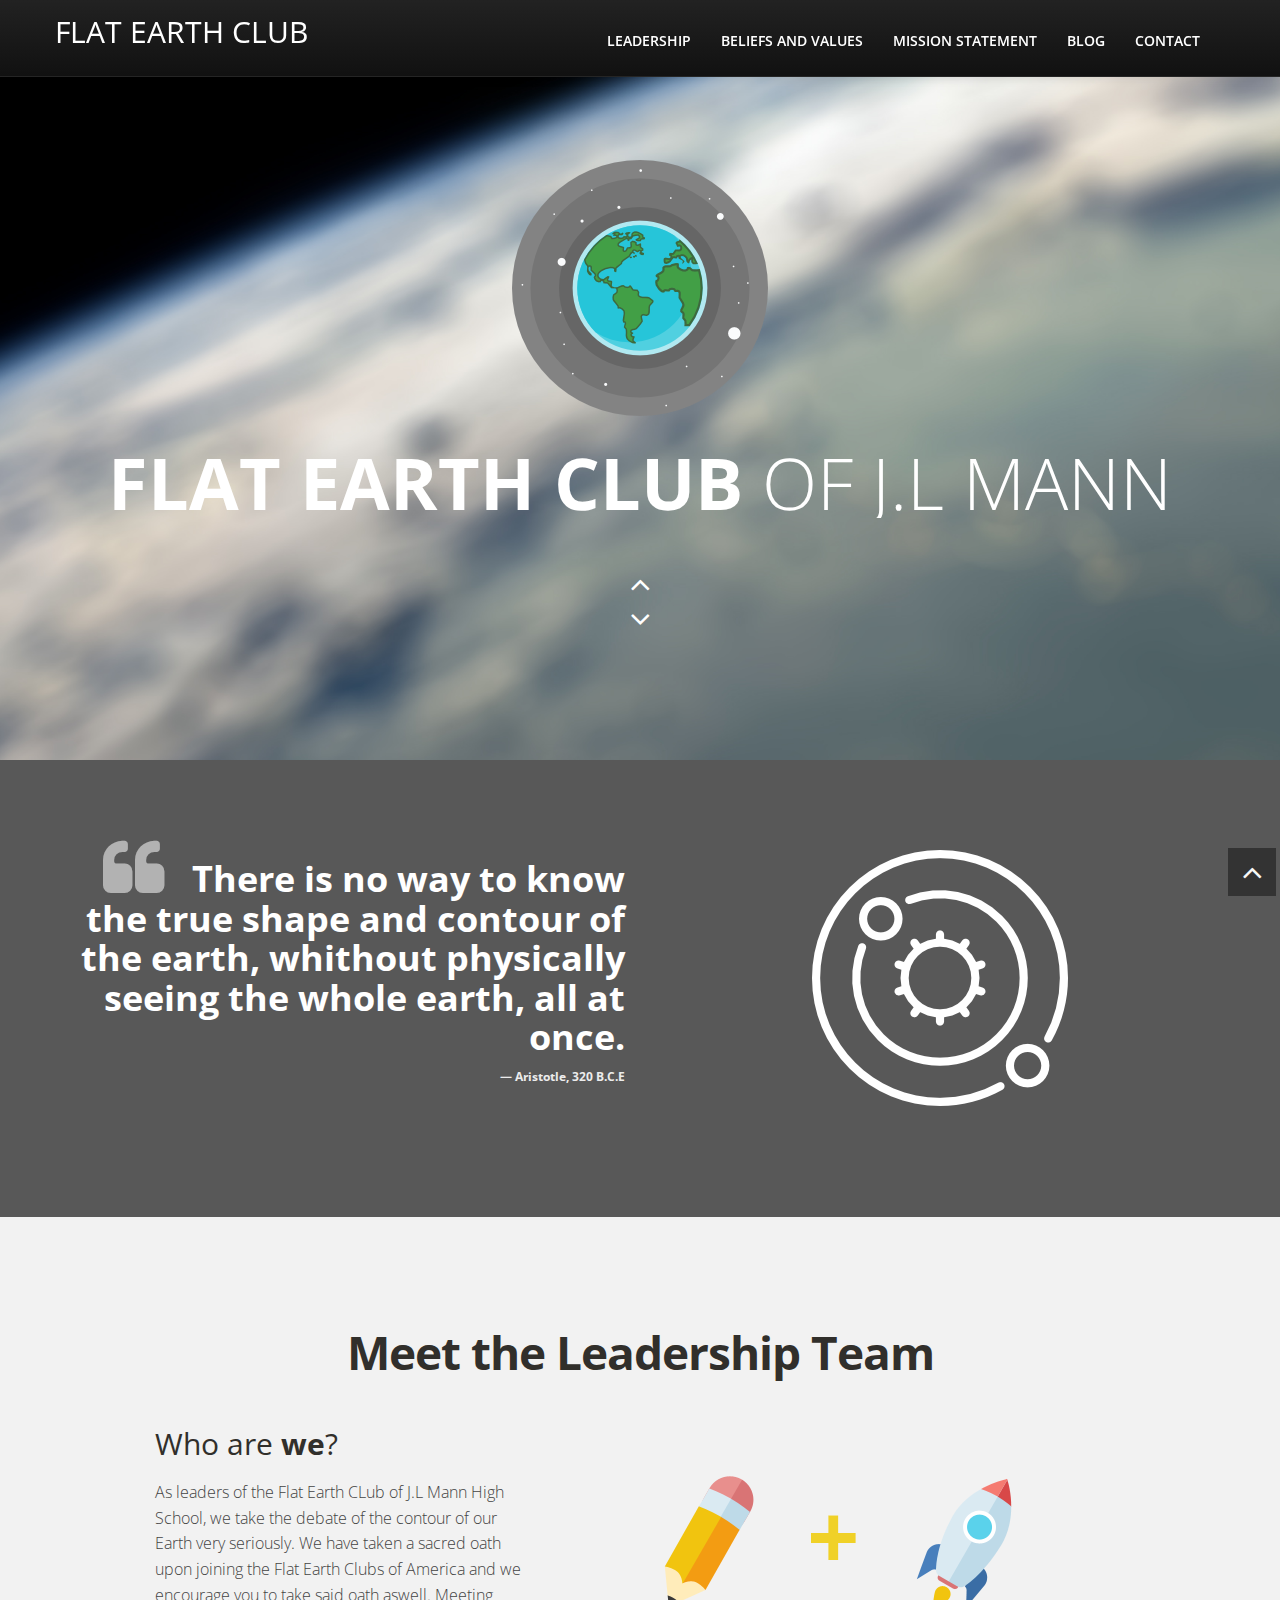
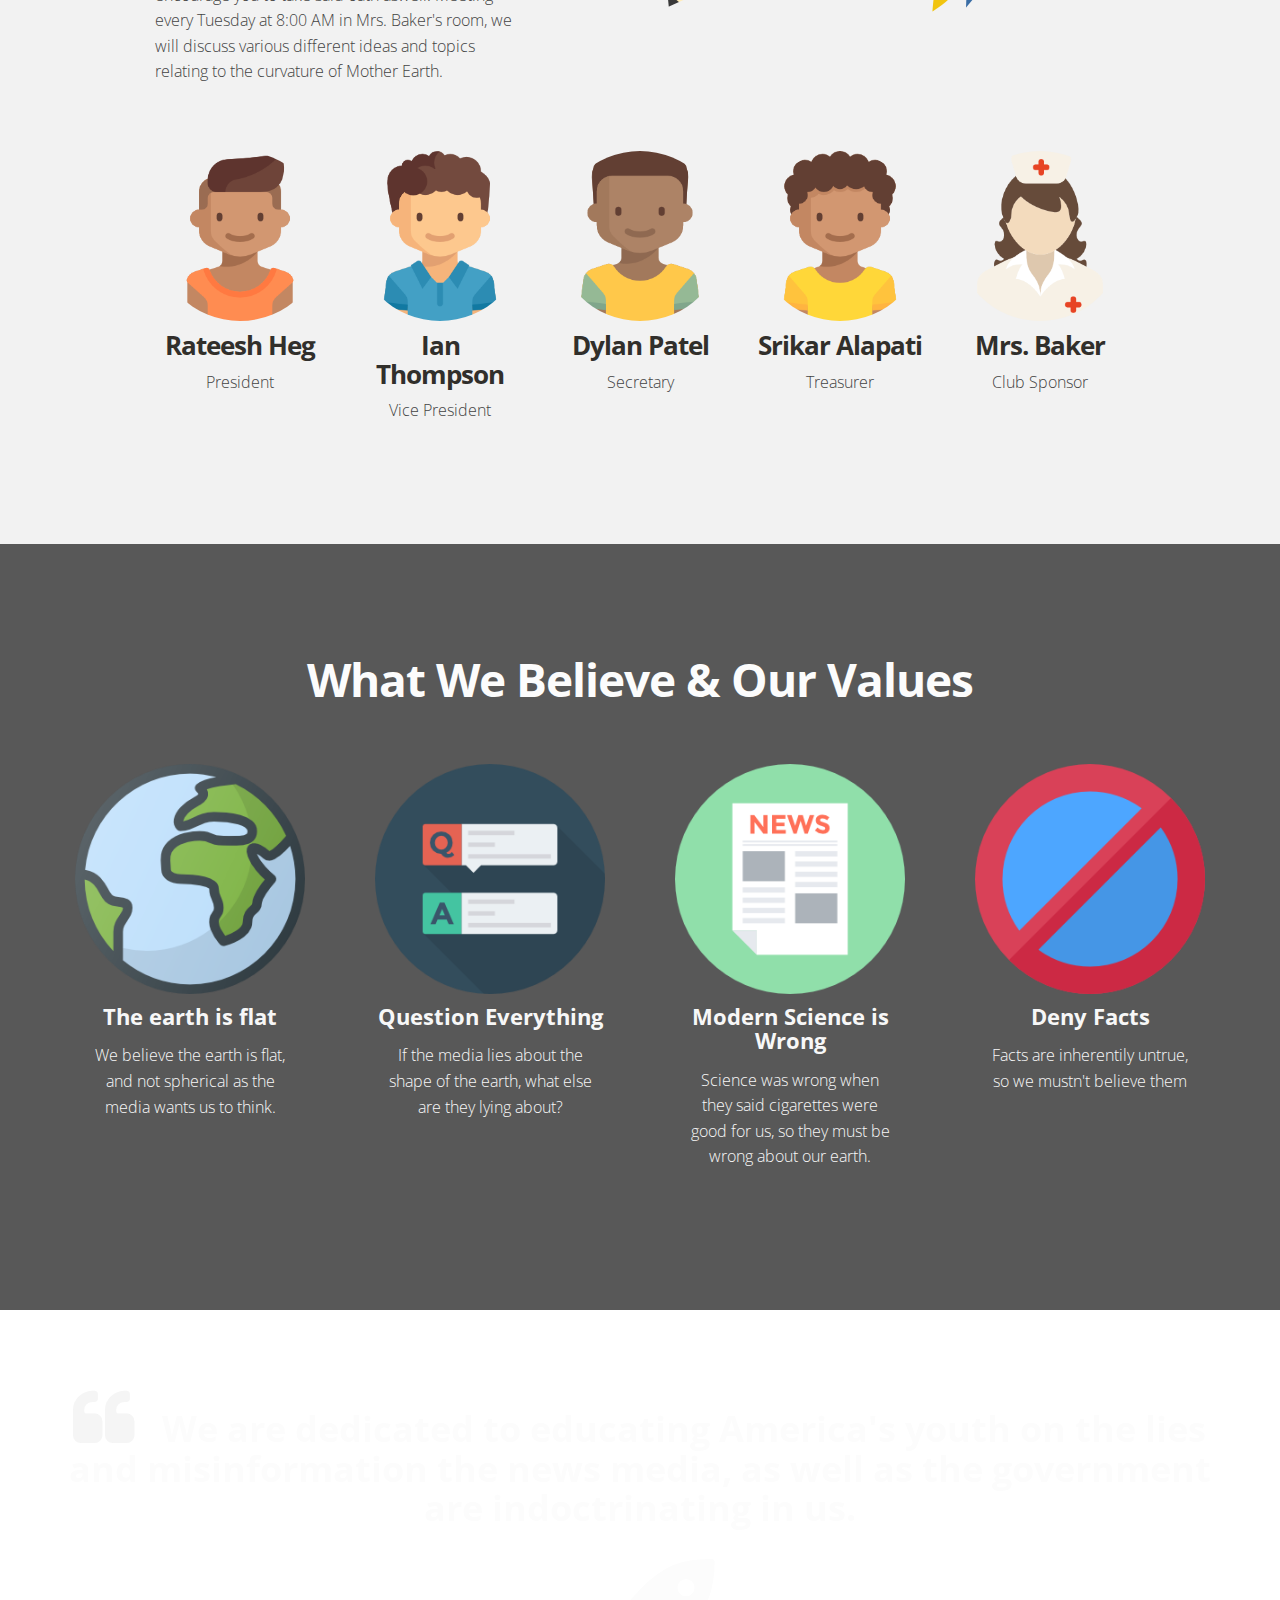
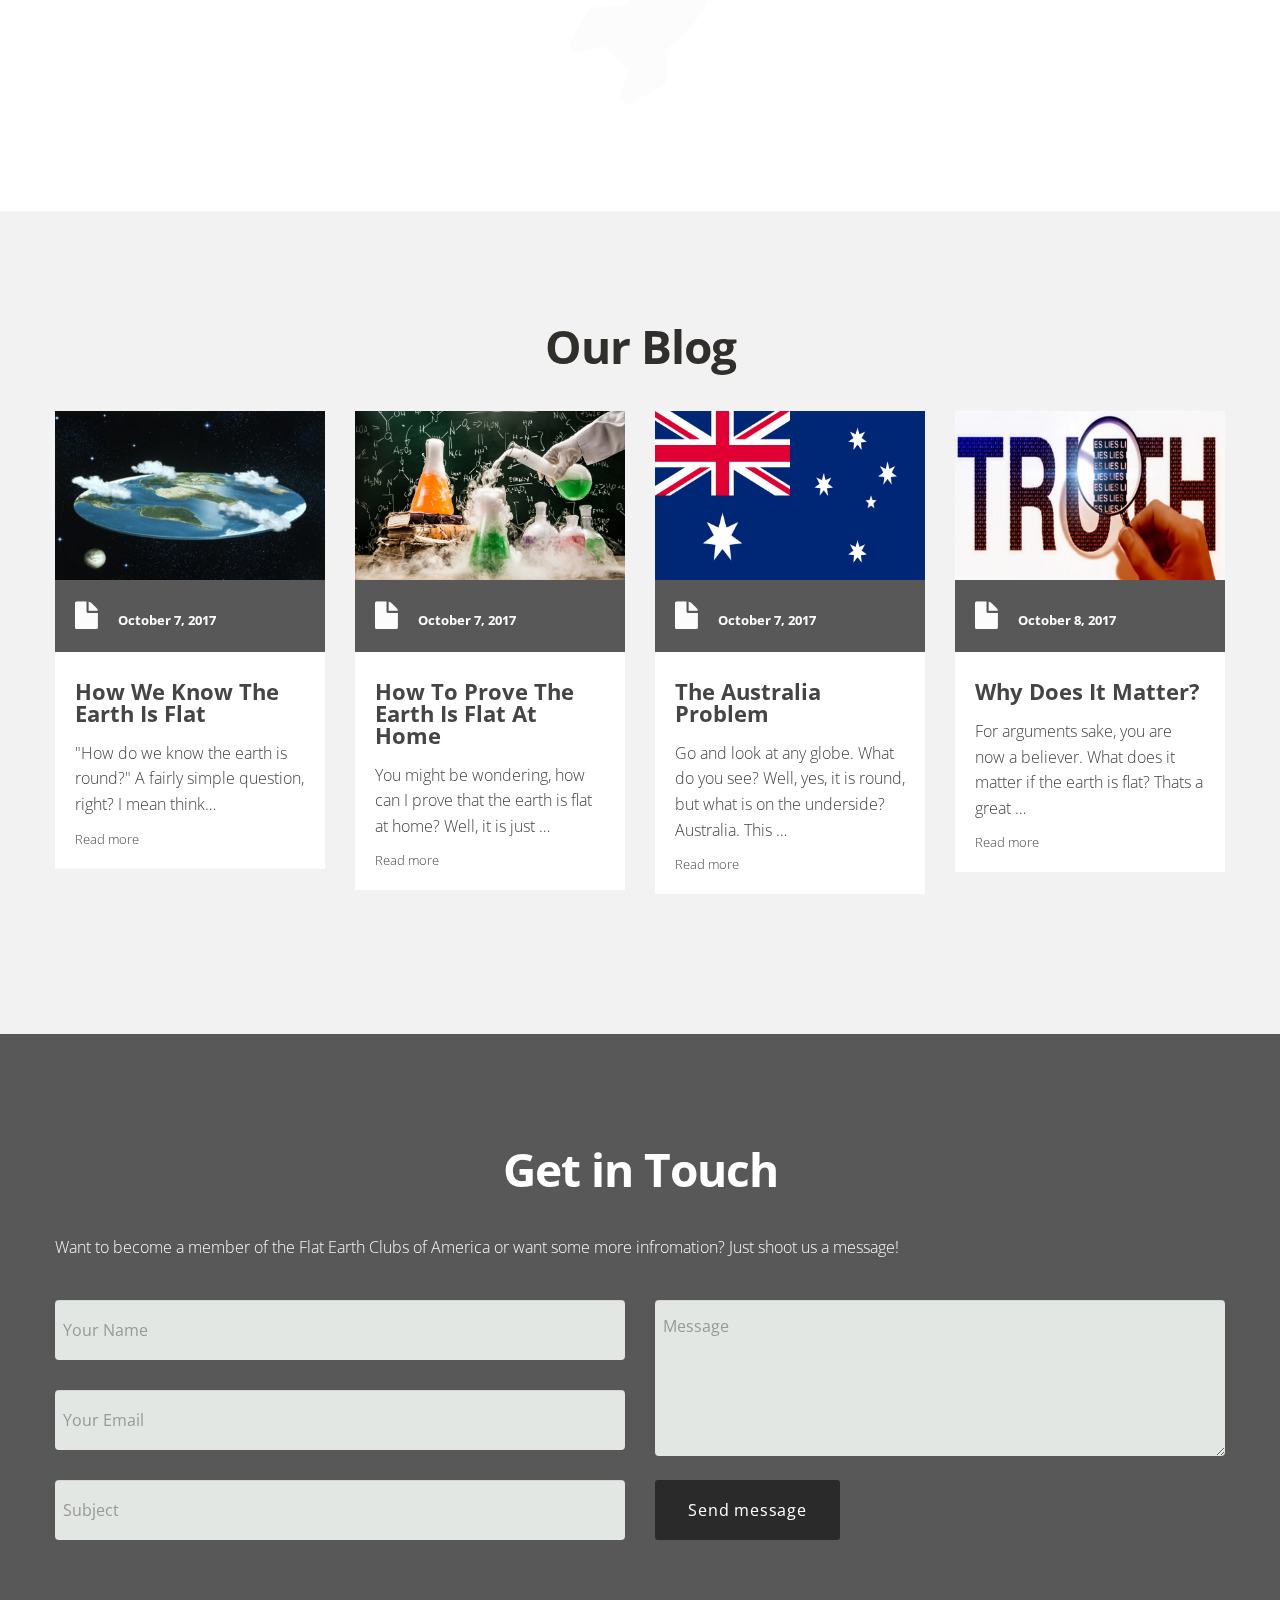
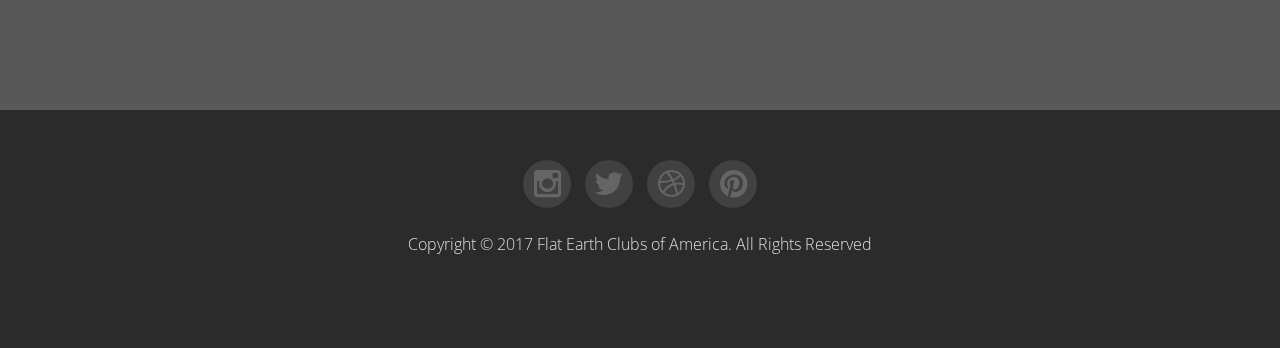
<file: index.html>
<!DOCTYPE HTML>
<html lang="en">
<head>
<meta charset="utf-8">
<title>FEC - J.L. Mann High School</title>
<meta name="viewport" content="width=device-width, initial-scale=1.0">
<meta name="description" content="">
<meta name="author" content="">
<link href="css/bootstrap-responsive.css" rel="stylesheet">
<link href="css/style.css" rel="stylesheet">
<link href="color/default.css" rel="stylesheet">
<link rel="shortcut icon" href="img/favicon.ico">
<!-- =======================================================
    Theme Name: Maxim
    Theme URL: https://bootstrapmade.com/maxim-free-onepage-bootstrap-theme/
    Author: BootstrapMade.com
    Author URL: https://bootstrapmade.com
======================================================= -->
</head>
<body>
<!-- navbar -->
<div class="navbar-wrapper">
	<div class="navbar navbar-inverse navbar-fixed-top">
		<div class="navbar-inner">
			<div class="container">
				<!-- Responsive navbar -->
				<a class="btn btn-navbar" data-toggle="collapse" data-target=".nav-collapse"><span class="icon-bar"></span><span class="icon-bar"></span><span class="icon-bar"></span>
				</a>
				<h1 class="brand"><a href="index.html">Flat Earth Club</a></h1>
				<!-- navigation -->
				<nav class="pull-right nav-collapse collapse">
				<ul id="menu-main" class="nav">
					<li><a title="team" href="#about">Leadership</a></li>
					<li><a title="services" href="#services">Beliefs and Values</a></li>
                    <li><a title="mission" href="#mission">Mission Statement</a></li>
					<li><a title="blog" href="#blog">Blog</a></li>
					<li><a title="contact" href="#contact">Contact</a></li>
                    </ul>
				</nav>
			</div>
		</div>
	</div>
</div>
<!-- Header area -->
<div id="header-wrapper" class="header-slider">
	<header class="clearfix">
	<div class="logo">
		<img src="img/logo-image.png" alt="" />
	</div>
	<div class="container">
		<div class="row">
			<div class="span12">
				<div id="main-flexslider" class="flexslider">
					<ul class="slides">
						<li>
						<p class="home-slide-content">
				            <strong>Flat Earth Club</strong> of J.L Mann
						</p>
						</li>
						<li>
						<p class="home-slide-content">
							the <strong>earth</strong> is <strong>flat</strong>
						</p>
						</li>
						<li>
						<p class="home-slide-content">
							Modern Science is <strong>wrong</strong>
						</p>
                            
						</li>
					</ul>
				</div>
				<!-- end slider -->
			</div>
		</div>
	</div>
	</header>
</div>
<!-- spacer section -->
<section class="spacer green">
<div class="container">
	<div class="row">
		<div class="span6 alignright flyLeft">
			<blockquote class="large">
				 There is no way to know the true shape and contour of the earth, whithout physically seeing the whole earth, all at once. <cite>Aristotle, 320 B.C.E</cite>
			</blockquote>
		</div>
		<div class="span6 aligncenter flyRight">
					<img class="max-img" src="img/solar.png" alt="" />
		</div>
	</div>
</div>
</section>
<!-- end spacer section -->
<!-- section: team -->
<section id="about" class="section">
<div class="container">
	<h4>Meet the Leadership Team</h4>
	<div class="row">
		<div class="span4 offset1">
			<div>
				<h2>Who are <strong>we</strong>?</h2>
				<p>
					As leaders of the Flat Earth CLub of J.L Mann High School, we take the debate of the contour of our Earth very seriously. We have taken a sacred oath upon joining the Flat Earth Clubs of America and we encourage you to take said oath aswell. Meeting every Tuesday at 8:00 AM in Mrs. Baker's room, we will discuss various different ideas and topics relating to the curvature of Mother Earth. 
				</p>
			</div>
		</div>
		<div class="span6">
			<div class="aligncenter">
				<img src="img/icons/creativity.png" alt="" />
			</div>
		</div>
	</div>
	<div class="row">
		<div class="span2 offset1 flyIn">
			<div class="people">
				<img class="team-thumb img-circle" src="img/team/rateesh.png" alt="" />
				<h3>Rateesh Heg</h3>
				<p>
					President
				</p>
			</div>
		</div>
		<div class="span2 flyIn">
			<div class="people">
				<img class="team-thumb img-circle" src="img/team/ian.png" alt="" />
				<h3>Ian Thompson</h3>
				<p>
					Vice President
				</p>
			</div>
		</div>
		<div class="span2 flyIn">
			<div class="people">
				<img class="team-thumb img-circle" src="img/team/srikar.png" alt="" />
				<h3>Dylan Patel</h3>
				<p>
					Secretary
				</p>
			</div>
		</div>
		<div class="span2 flyIn">
			<div class="people">
				<img class="team-thumb img-circle" src="img/team/dylan.png" alt="" />
				<h3>Srikar Alapati</h3>
				<p>
					Treasurer
				</p>
			</div>
		</div>
		<div class="span2 flyIn">
			<div class="people">
				<img class="team-thumb img-circle" src="img/team/baker.png" alt="" />
				<h3>Mrs. Baker</h3>
				<p>
					Club Sponsor
				</p>
			</div>
		</div>
	</div>
</div>
<!-- /.container -->
</section>
<!-- end section: team -->
<!-- section: services -->
<section id="services" class="section orange">
<div class="container">
	<h4>What We Believe &amp; Our Values</h4>
	<!-- Four columns -->
	<div class="row">
		<div class="span3 animated-fast flyIn">
			<div class="service-box">
				<img src="img/icons/globe.png" alt="" />
				<h2>The earth is flat</h2>
				<p>
					 We believe the earth is flat, and not spherical as the media wants us to think.
				</p>
			</div>
		</div>
		<div class="span3 animated flyIn">
			<div class="service-box">
				<img src="img/icons/question.png" alt="" />
				<h2>Question Everything</h2>
				<p>
					 If the media lies about the shape of the earth, what else are they lying about?
				</p>
			</div>
		</div>
		<div class="span3 animated-fast flyIn">
			<div class="service-box">
				<img src="img/icons/news.png" alt="" />
				<h2>Modern Science is Wrong</h2>
				<p>
					 Science was wrong when they said cigarettes were good for us, so they must be wrong about our earth.
				</p>
			</div>
		</div>
		<div class="span3 animated-slow flyIn">
			<div class="service-box">
				<img src="img/icons/deny.png" alt="" />
				<h2>Deny Facts</h2>
				<p>
					 Facts are inherentily untrue, so we mustn't believe them
				</p>
			</div>
		</div>
	</div>
</div>
</section>
<!-- end section: services -->
<!-- section: works -->
<!-- spacer section -->
<section class="spacer bg3" id="mission">
<div class="container">
	<div class="row">
		<div class="span12 aligncenter flyLeft">
			<blockquote class="large">
				 We are dedicated to educating America's youth on the lies and misinformation the news media, as well as the government are indoctrinating in us.
			</blockquote>
		</div>
		<div class="span12 aligncenter flyRight">
			<i class="icon-rocket icon-10x"></i>
		</div>
	</div>
</div>
</section>
<!-- end spacer section -->
<!-- section: blog -->
<section id="blog" class="section">
<div class="container">
	<h4>Our Blog</h4>
	<!-- Three columns -->
	<div class="row">
		<div class="span3">
			<div class="home-post">
				<div class="post-image">
					<img class="max-img" src="img/blog/img1.jpg" alt="" />
				</div>
				<div class="post-meta">
					<i class="icon-file icon-2x"></i>
					<span class="date">October 7, 2017</span>
				</div>
				<div class="entry-content">
					<h5><strong><a href="blog/how-we-know-the-earth-is-flat.html">How We Know The Earth Is Flat</a></strong></h5>
					<p>
                        "How do we know the earth is round?" A fairly simple question, right? I mean think&hellip;
                    </p>
					<a href="blog/how-we-know-the-earth-is-flat.html" class="more">Read more</a>
				</div>
			</div>
		</div>
		<div class="span3">
			<div class="home-post">
				<div class="post-image">
					<img class="max-img" src="img/blog/img2.jpg" alt="" />
				</div>
				<div class="post-meta">
					<i class="icon-file icon-2x"></i>
					<span class="date">October 7, 2017</span>
				</div>
				<div class="entry-content">
					<h5><strong><a href="blog/how-to-prove-the-earth-is-flat-at-home.html">How To Prove The Earth Is Flat At Home</a></strong></h5>
					<p>
						You might be wondering, how can I prove that the earth is flat at home? Well, it is just &hellip;
					</p>
					<a href="blog/how-to-prove-the-earth-is-flat-at-home.html" class="more">Read more</a>
				</div>
			</div>
		</div>
		<div class="span3">
			<div class="home-post">
				<div class="post-image">
					<img class="max-img" src="img/blog/img3.jpg" alt="" />
				</div>
				<div class="post-meta">
					<i class="icon-file icon-2x"></i>
					<span class="date">October 7, 2017</span>
				</div>
				<div class="entry-content">
					<h5><strong><a href="blog/the-australia-problem.html">The Australia Problem</a></strong></h5>
					<p>
						Go and look at any globe. What do you see? Well, yes, it is round, but what is on the underside? Australia. This &hellip;
					</p>
					<a href="blog/the-australia-problem.html" class="more">Read more</a>
				</div>
			</div>
		</div>
		<div class="span3">
			<div class="home-post">
				<div class="post-image">
					<img class="max-img" src="img/blog/img4.jpg" alt="" />
				</div>
				<div class="post-meta">
					<i class="icon-file icon-2x"></i>
					<span class="date">October 8, 2017</span>
				</div>
				<div class="entry-content">
					<h5><strong><a href="blog/why-does-it-matter.html">Why Does It Matter?</a></strong></h5>
					<p>
						For arguments sake, you are now a believer. What does it matter if the earth is flat? Thats a great &hellip;
					</p>
					<a href="blog/why-does-it-matter.html" class="more">Read more</a>
				</div>
			</div>
		</div>
	</div>
	<div class="blankdivider30"></div>
	<div class="aligncenter">
<!--		<a href="#" class="btn btn-large btn-theme">More blog post</a>-->
	</div>
</div>
</section>

<!-- end spacer section -->
<!-- section: contact -->
<section id="contact" class="section green">
<div class="container">
	<h4>Get in Touch</h4>
	<p>
		 Want to become a member of the Flat Earth Clubs of America or want some more infromation? Just shoot us a message!
	</p>
	<div class="blankdivider30">
	</div>
	<div class="row">
		<div class="span12">
			<div class="cform" id="contact-form">
				<div id="sendmessage">Your message has been sent. Thank you!</div>
                <div id="errormessage"></div>
				<form action="" method="post" role="form" class="contactForm">
					<div class="row">
						<div class="span6">
							<div class="field your-name form-group">
								<input type="text" name="name" class="form-control" id="name" placeholder="Your Name" data-rule="minlen:4" data-msg="Please enter at least 4 chars" />
                                <div class="validation"></div>
							</div>
							<div class="field your-email form-group">
								<input type="text" class="form-control" name="email" id="email" placeholder="Your Email" data-rule="email" data-msg="Please enter a valid email" />
                                <div class="validation"></div>
							</div>
							<div class="field subject form-group">
								<input type="text" class="form-control" name="subject" id="subject" placeholder="Subject" data-rule="minlen:4" data-msg="Please enter at least 8 chars of subject" />
                                <div class="validation"></div>
							</div>
						</div>
						<div class="span6">
							<div class="field message form-group">
								<textarea class="form-control" name="message" rows="5" data-rule="required" data-msg="Please write something for us" placeholder="Message"></textarea>
                                <div class="validation"></div>
							</div>
							<input type="submit" value="Send message" class="btn btn-theme pull-left">
						</div>
					</div>
				</form>
			</div>
		</div>
		<!-- ./span12 -->
	</div>
</div>
</section>
<footer>
<div class="container">
	<div class="row">
		<div class="span6 offset3">
			<ul class="social-networks">
				<li><a href="#"><i class="icon-circled icon-bgdark icon-instagram icon-2x"></i></a></li>
				<li><a href="#"><i class="icon-circled icon-bgdark icon-twitter icon-2x"></i></a></li>
				<li><a href="#"><i class="icon-circled icon-bgdark icon-dribbble icon-2x"></i></a></li>
				<li><a href="#"><i class="icon-circled icon-bgdark icon-pinterest icon-2x"></i></a></li>
			</ul>
			<p class="copyright">
				Copyright &copy; 2017 Flat Earth Clubs of America. All Rights Reserved
                <div class="credits">
                    <!--
                        All the links in the footer should remain intact.
                        You can delete the links only if you purchased the pro version.
                        Licensing information: https://bootstrapmade.com/license/
                        Purchase the pro version with working PHP/AJAX contact form: https://bootstrapmade.com/buy/?theme=Maxim
                    -->
                </div>
			</p>
		</div>
	</div>
</div>
<!-- ./container -->
</footer>
<a href="#" class="scrollup"><i class="icon-angle-up icon-square icon-bgdark icon-2x"></i></a>
<script src="js/jquery.js"></script>
<script src="js/jquery.scrollTo.js"></script>
<script src="js/jquery.nav.js"></script>
<script src="js/jquery.localScroll.js"></script>
<script src="js/bootstrap.js"></script>
<script src="js/jquery.prettyPhoto.js"></script>
<script src="js/isotope.js"></script>
<script src="js/jquery.flexslider.js"></script>
<script src="js/inview.js"></script>
<script src="js/animate.js"></script>
<script src="js/custom.js"></script>
<script src="contactform/contactform.js"></script>
<script>(function(i,s,o,g,r,a,m){i['GoogleAnalyticsObject']=r;i[r]=i[r]||function(){
    (i[r].q=i[r].q||[]).push(arguments)},i[r].l=1*new Date();a=s.createElement(o),
    m=s.getElementsByTagName(o)[0];a.async=1;a.src=g;m.parentNode.insertBefore(a,m)
    })(window,document,'script','//www.google-analytics.com/analytics.js','ga');
    ga('create', 'UA-55234356-4', 'auto');
    ga('send', 'pageview');
</script>
</body>
</html>
</file>
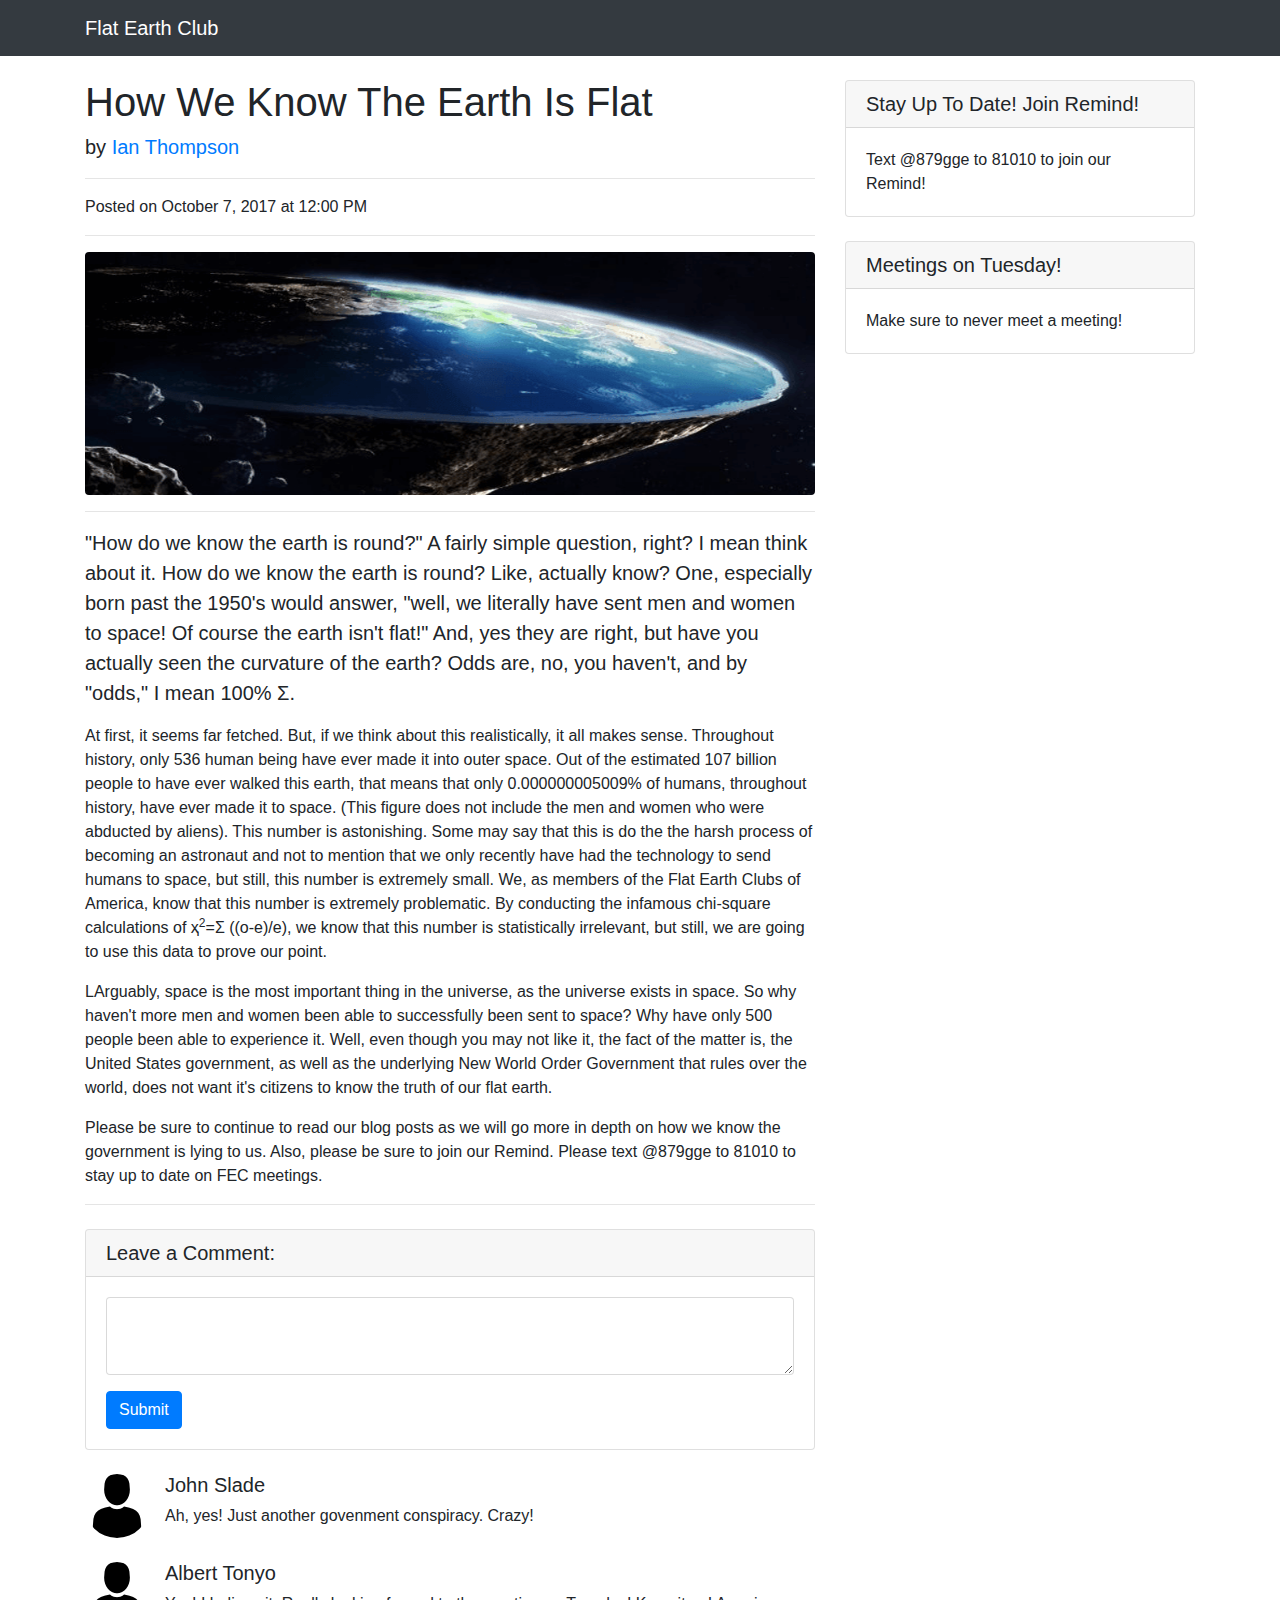
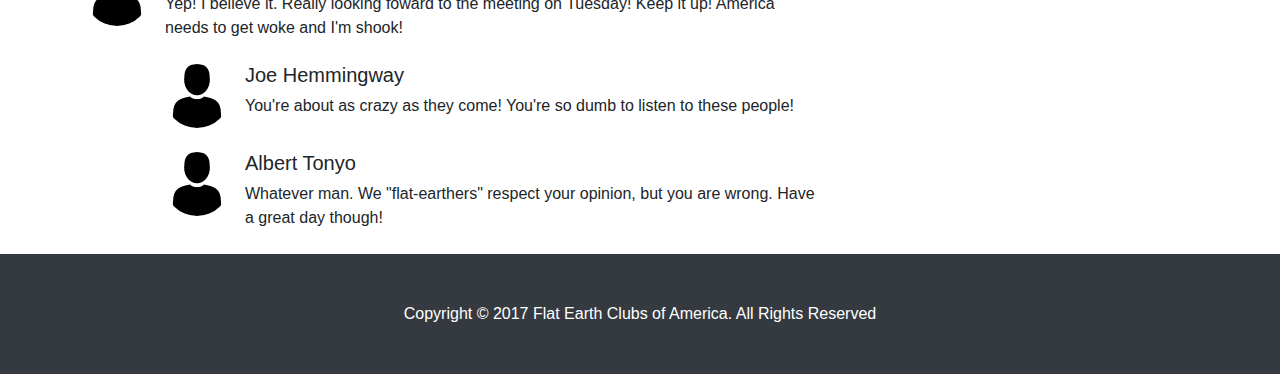
<file: blog/how-we-know-the-earth-is-flat.html>
<!DOCTYPE html>
<html lang="en">

  <head>

    <meta charset="utf-8">
    <meta name="viewport" content="width=device-width, initial-scale=1, shrink-to-fit=no">
    <meta name="description" content="">
    <meta name="author" content="">

    <title>How We Know the Earth Is Flat</title>

    <!-- Bootstrap core CSS -->
    <link href="vendor/bootstrap/css/bootstrap.min.css" rel="stylesheet">

    <!-- Custom styles for this template -->
    <link href="css/blog-post.css" rel="stylesheet">

  </head>

  <body>

    <!-- Navigation -->
    <nav class="navbar navbar-expand-lg navbar-dark bg-dark fixed-top">
      <div class="container">
        <a class="navbar-brand" href="http://www.flat-earth-club.github.io/">Flat Earth Club</a>
        <button class="navbar-toggler" type="button" data-toggle="collapse" data-target="#navbarResponsive" aria-controls="navbarResponsive" aria-expanded="false" aria-label="Toggle navigation">
          <span class="navbar-toggler-icon"></span>
        </button>
        
      </div>
    </nav>

    <!-- Page Content -->
    <div class="container">

      <div class="row">

        <!-- Post Content Column -->
        <div class="col-lg-8">

          <!-- Title -->
          <h1 class="mt-4">How We Know The Earth Is Flat</h1>

          <!-- Author -->
          <p class="lead">
            by
            <a href="#">Ian Thompson</a>
          </p>

          <hr>

          <!-- Date/Time -->
          <p>Posted on October 7, 2017 at 12:00 PM</p>

          <hr>

          <!-- Preview Image -->
          <img class="img-fluid rounded" src="img/blog1.png" alt="">

          <hr>

          <!-- Post Content -->
          <p class="lead">"How do we know the earth is round?" A fairly simple question, right? I mean think about it. How do we know the earth is round? Like, actually know? One, especially born past the 1950's would answer, "well, we literally have sent men and women to space! Of course the earth isn't flat!" And, yes they are right, but have you actually seen the curvature of the earth? Odds are, no, you haven't, and by "odds," I mean 100% &Sigma;.</p>

          <p>At first, it seems far fetched. But, if we think about this realistically, it all makes sense. Throughout history, only 536 human being have ever made it into outer space. Out of the estimated 107 billion people to have ever walked this earth, that means that only 0.000000005009% of humans, throughout history, have ever made it to space. (This figure does not include the men and women who were abducted by aliens). This number is astonishing. Some may say that this is do the the harsh process of becoming an astronaut and not to mention that we only recently have had the technology to send humans to space, but still, this number is extremely small. We, as members of the Flat Earth Clubs of America, know that this number is extremely problematic. By conducting the infamous chi-square calculations of &#1203;<sup>2</sup>=&Sigma; ((o-e)/e), we know that this number is statistically irrelevant, but still, we are going to use this data to prove our point.
</p>

          <p>LArguably, space is the most important thing in the universe, as the universe exists in space. So why haven't more men and women been able to successfully been sent to space? Why have only 500 people been able to experience it. Well, even though you may not like it, the fact of the matter is, the United States government, as well as the underlying New World Order Government that rules over the world, does not want it's citizens to know the truth of our flat earth. 
</p>

         

          <p>Please be sure to continue to read our blog posts as we will go more in depth on how we know the government is lying to us. Also, please be sure to join our Remind. Please text @879gge to 81010 to stay up to date on FEC meetings. </p>

          <hr>

            <script>
                 function display_alert()
                 {
                 alert("Thanks for your response! It has been recorded and will be reviewed. If it meets our rules, it will be posted!");
                 }
                 </script>
            
          <!-- Comments Form -->
          <div class="card my-4">
            <h5 class="card-header">Leave a Comment:</h5>
            <div class="card-body">
              <form>
                <div class="form-group">
                  <textarea class="form-control" rows="3"></textarea>
                </div>
                <button type="submit" class="btn btn-primary" onclick="display_alert()">Submit</button>
              </form>
            </div>
          </div>

          <!-- Single Comment -->
          <div class="media mb-4">
            <img class="d-flex mr-3 rounded-circle" src="img/user.png" alt="">
            <div class="media-body">
              <h5 class="mt-0">John Slade</h5>
              Ah, yes! Just another govenment conspiracy. Crazy!
            </div>
          </div>

          <!-- Comment with nested comments -->
          <div class="media mb-4">
            <img class="d-flex mr-3 rounded-circle" src="img/user.png" alt="">
            <div class="media-body">
              <h5 class="mt-0">Albert Tonyo</h5>
              Yep! I believe it. Really looking foward to the meeting on Tuesday! Keep it up! America needs to get woke and I'm shook!

              <div class="media mt-4">
                <img class="d-flex mr-3 rounded-circle" src="img/user.png" alt="">
                <div class="media-body">
                  <h5 class="mt-0">Joe Hemmingway</h5>
                  You're about as crazy as they come! You're so dumb to listen to these people!
                </div>
              </div>

              <div class="media mt-4">
                <img class="d-flex mr-3 rounded-circle" src="img/user.png" alt="">
                <div class="media-body">
                  <h5 class="mt-0">Albert Tonyo</h5>
                  Whatever man. We "flat-earthers" respect your opinion, but you are wrong. Have a great day though!
                </div>
              </div>

            </div>
          </div>

        </div>

        <!-- Sidebar Widgets Column -->
        <div class="col-md-4"> 

          <!-- Side Widget -->
          <div class="card my-4">
            <h5 class="card-header">Stay Up To Date! Join Remind!</h5>
            <div class="card-body">
              Text @879gge to 81010 to join our Remind!
            </div>
          </div>

                    <!-- Side Widget -->
          <div class="card my-4">
            <h5 class="card-header">Meetings on Tuesday!</h5>
            <div class="card-body">
              Make sure to never meet a meeting! 
            </div>
          </div>
            
        </div>

      </div>
      <!-- /.row -->

    </div>
    <!-- /.container -->

    <!-- Footer -->
    <footer class="py-5 bg-dark">
      <div class="container">
        <p class="m-0 text-center text-white">Copyright &copy; 2017 Flat Earth Clubs of America. All Rights Reserved</p>
      </div>
      <!-- /.container -->
    </footer>

    <!-- Bootstrap core JavaScript -->
    <script src="vendor/jquery/jquery.min.js"></script>
    <script src="vendor/popper/popper.min.js"></script>
    <script src="vendor/bootstrap/js/bootstrap.min.js"></script>

  </body>

</html>
</file>
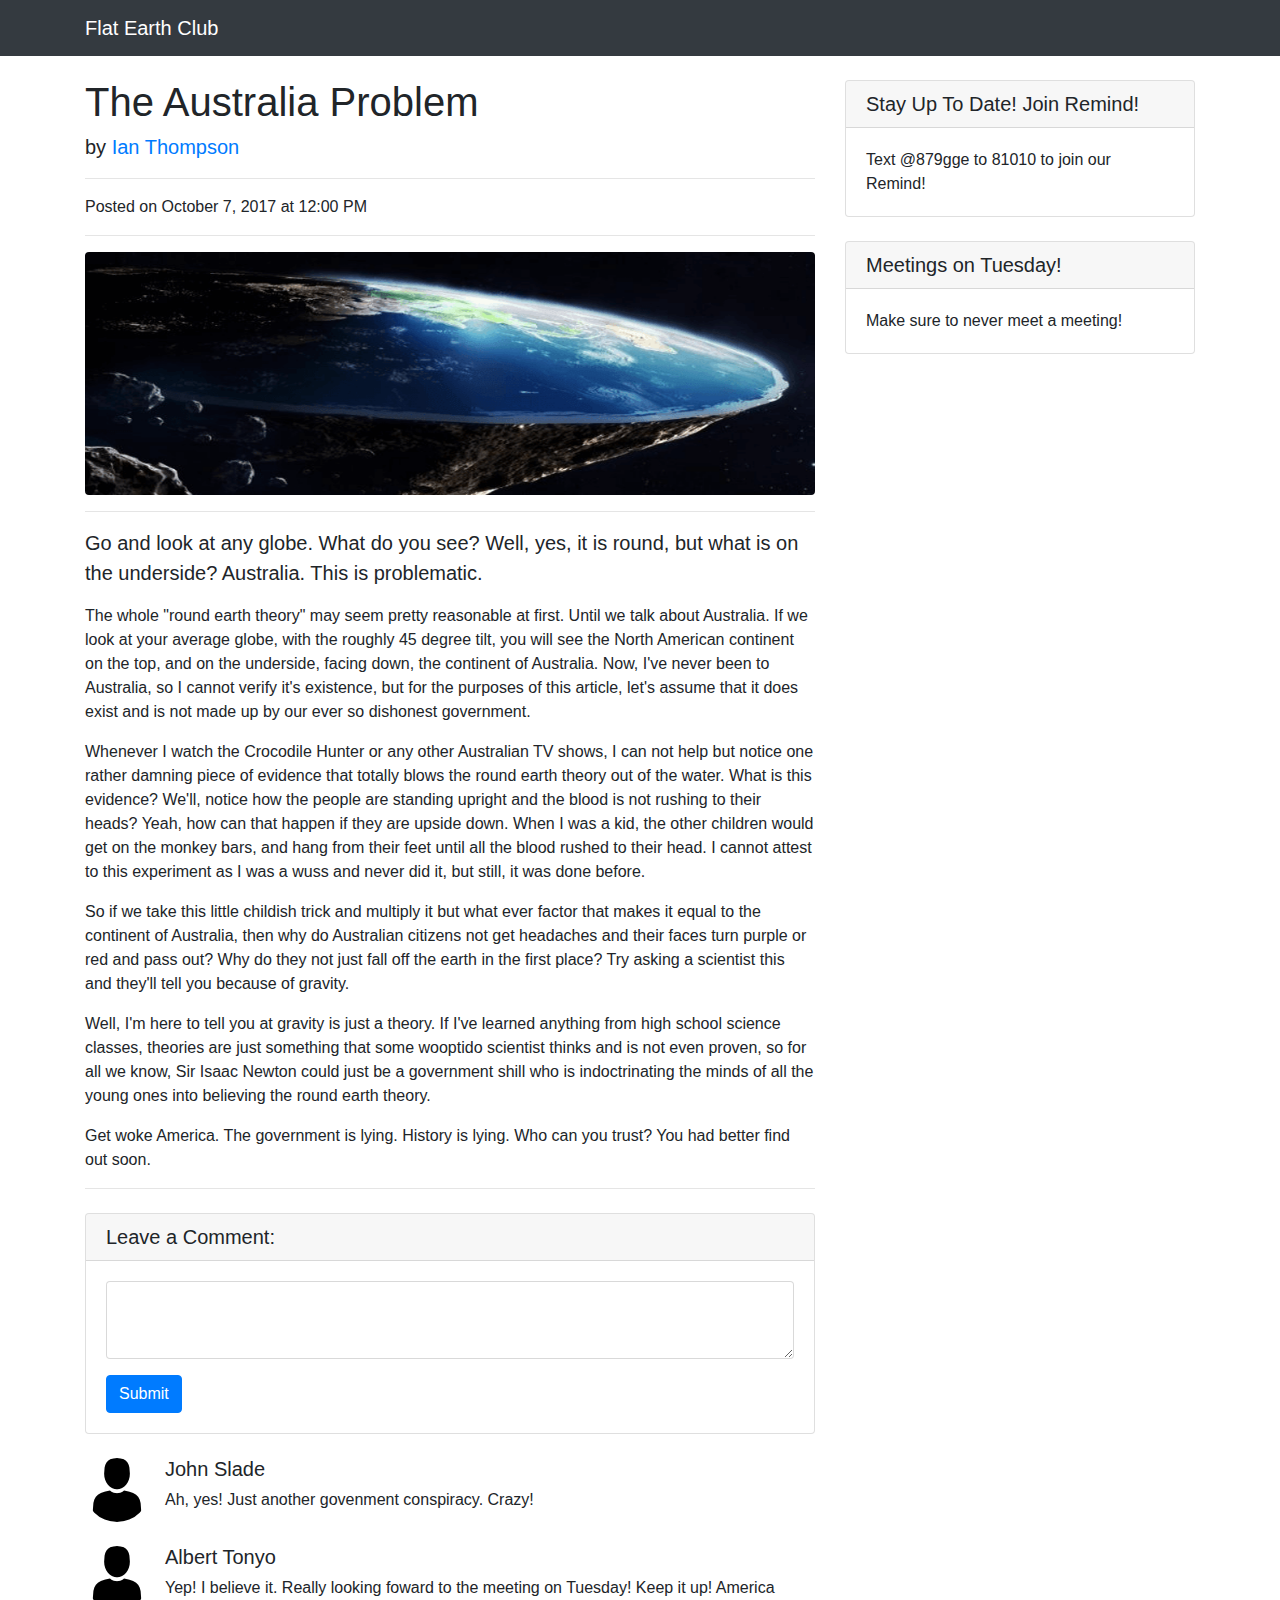
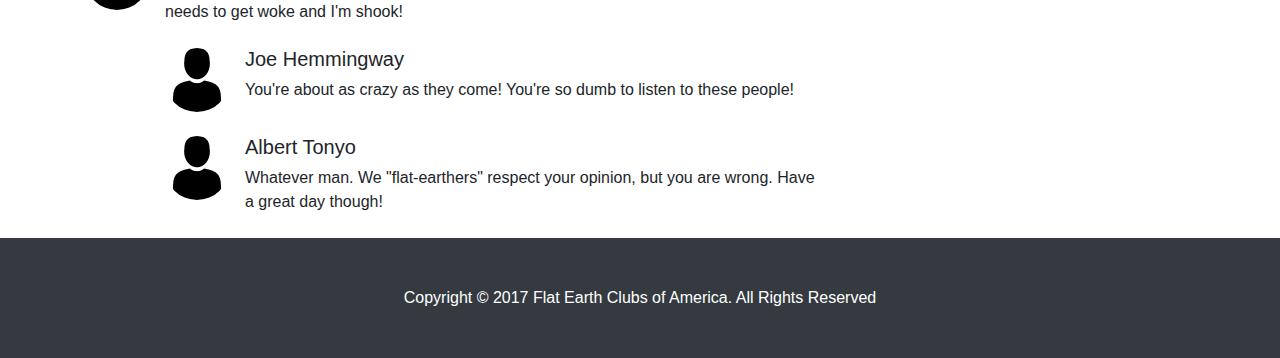
<file: blog/the-australia-problem.html>
<!DOCTYPE html>
<html lang="en">

  <head>

    <meta charset="utf-8">
    <meta name="viewport" content="width=device-width, initial-scale=1, shrink-to-fit=no">
    <meta name="description" content="">
    <meta name="author" content="">

    <title>The Australia Problem</title>

    <!-- Bootstrap core CSS -->
    <link href="vendor/bootstrap/css/bootstrap.min.css" rel="stylesheet">

    <!-- Custom styles for this template -->
    <link href="css/blog-post.css" rel="stylesheet">

  </head>

  <body>

    <!-- Navigation -->
    <nav class="navbar navbar-expand-lg navbar-dark bg-dark fixed-top">
      <div class="container">
        <a class="navbar-brand" href="https://flat-earth-club.github.io">Flat Earth Club</a>
        <button class="navbar-toggler" type="button" data-toggle="collapse" data-target="#navbarResponsive" aria-controls="navbarResponsive" aria-expanded="false" aria-label="Toggle navigation">
          <span class="navbar-toggler-icon"></span>
        </button>
        
      </div>
    </nav>

    <!-- Page Content -->
    <div class="container">

      <div class="row">

        <!-- Post Content Column -->
        <div class="col-lg-8">

          <!-- Title -->
          <h1 class="mt-4">The Australia Problem</h1>

          <!-- Author -->
          <p class="lead">
            by
            <a href="#">Ian Thompson</a>
          </p>

          <hr>

          <!-- Date/Time -->
          <p>Posted on October 7, 2017 at 12:00 PM</p>

          <hr>

          <!-- Preview Image -->
          <img class="img-fluid rounded" src="img/blog1.png" alt="">

          <hr>

          <!-- Post Content -->
          <p class="lead">Go and look at any globe. What do you see? Well, yes, it is round, but what is on the underside? Australia. This is problematic.</p>

          <p>The whole "round earth theory" may seem pretty reasonable at first. Until we talk about Australia. If we look at your average globe, with the roughly 45 degree tilt, you will see the North American continent on the top, and on the underside, facing down, the continent of Australia. Now, I've never been to Australia, so I cannot verify it's existence, but for the purposes of this article, let's assume that it does exist and is not made up by our ever so dishonest government. 
</p>

          <p>Whenever I watch the Crocodile Hunter or any other Australian TV shows, I can not help but notice one rather damning piece of evidence that totally blows the round earth theory out of the water. What is this evidence? We'll, notice how the people are standing upright and the blood is not rushing to their heads? Yeah, how can that happen if they are upside down. When I was a kid, the other children would get on the monkey bars, and hang from their feet until all the blood rushed to their head. I cannot attest to this experiment as I was a wuss and never did it, but still, it was done before. 
</p>

         

          <p>So if we take this little childish trick and multiply it but what ever factor that makes it equal to the continent of Australia, then why do Australian citizens not get headaches and their faces turn purple or red and pass out? Why do they not just fall off the earth in the first place? Try asking a scientist this and they'll tell you because of gravity. </p>
            
            <p>Well, I'm here to tell you at gravity is just a theory. If I've learned anything from high school science classes, theories are just something that some wooptido scientist thinks and is not even proven, so for all we know, Sir Isaac Newton could just be a government shill who is indoctrinating the minds of all the young ones into believing the round earth theory.</p>
            
            <p>Get woke America. The government is lying. History is lying. Who can you trust? You had better find out soon.</p>

          <hr>

            <script>
                 function display_alert()
                 {
                 alert("Thanks for your response! It has been recorded and will be reviewed. If it meets our rules, it will be posted!");
                 }
                 </script>
            
          <!-- Comments Form -->
          <div class="card my-4">
            <h5 class="card-header">Leave a Comment:</h5>
            <div class="card-body">
              <form>
                <div class="form-group">
                  <textarea class="form-control" rows="3"></textarea>
                </div>
                <button type="submit" class="btn btn-primary" onclick="display_alert()">Submit</button>
              </form>
            </div>
          </div>

          <!-- Single Comment -->
          <div class="media mb-4">
            <img class="d-flex mr-3 rounded-circle" src="img/user.png" alt="">
            <div class="media-body">
              <h5 class="mt-0">John Slade</h5>
              Ah, yes! Just another govenment conspiracy. Crazy!
            </div>
          </div>

          <!-- Comment with nested comments -->
          <div class="media mb-4">
            <img class="d-flex mr-3 rounded-circle" src="img/user.png" alt="">
            <div class="media-body">
              <h5 class="mt-0">Albert Tonyo</h5>
              Yep! I believe it. Really looking foward to the meeting on Tuesday! Keep it up! America needs to get woke and I'm shook!

              <div class="media mt-4">
                <img class="d-flex mr-3 rounded-circle" src="img/user.png" alt="">
                <div class="media-body">
                  <h5 class="mt-0">Joe Hemmingway</h5>
                  You're about as crazy as they come! You're so dumb to listen to these people!
                </div>
              </div>

              <div class="media mt-4">
                <img class="d-flex mr-3 rounded-circle" src="img/user.png" alt="">
                <div class="media-body">
                  <h5 class="mt-0">Albert Tonyo</h5>
                  Whatever man. We "flat-earthers" respect your opinion, but you are wrong. Have a great day though!
                </div>
              </div>

            </div>
          </div>

        </div>

        <!-- Sidebar Widgets Column -->
        <div class="col-md-4"> 

          <!-- Side Widget -->
          <div class="card my-4">
            <h5 class="card-header">Stay Up To Date! Join Remind!</h5>
            <div class="card-body">
              Text @879gge to 81010 to join our Remind!
            </div>
          </div>

                    <!-- Side Widget -->
          <div class="card my-4">
            <h5 class="card-header">Meetings on Tuesday!</h5>
            <div class="card-body">
              Make sure to never meet a meeting! 
            </div>
              
          </div>
            
        </div>

      </div>
      <!-- /.row -->

    </div>
    <!-- /.container -->

    <!-- Footer -->
    <footer class="py-5 bg-dark">
      <div class="container">
        <p class="m-0 text-center text-white">Copyright &copy; 2017 Flat Earth Clubs of America. All Rights Reserved</p>
      </div>
      <!-- /.container -->
    </footer>

    <!-- Bootstrap core JavaScript -->
    <script src="vendor/jquery/jquery.min.js"></script>
    <script src="vendor/popper/popper.min.js"></script>
    <script src="vendor/bootstrap/js/bootstrap.min.js"></script>

  </body>

</html>
</file>
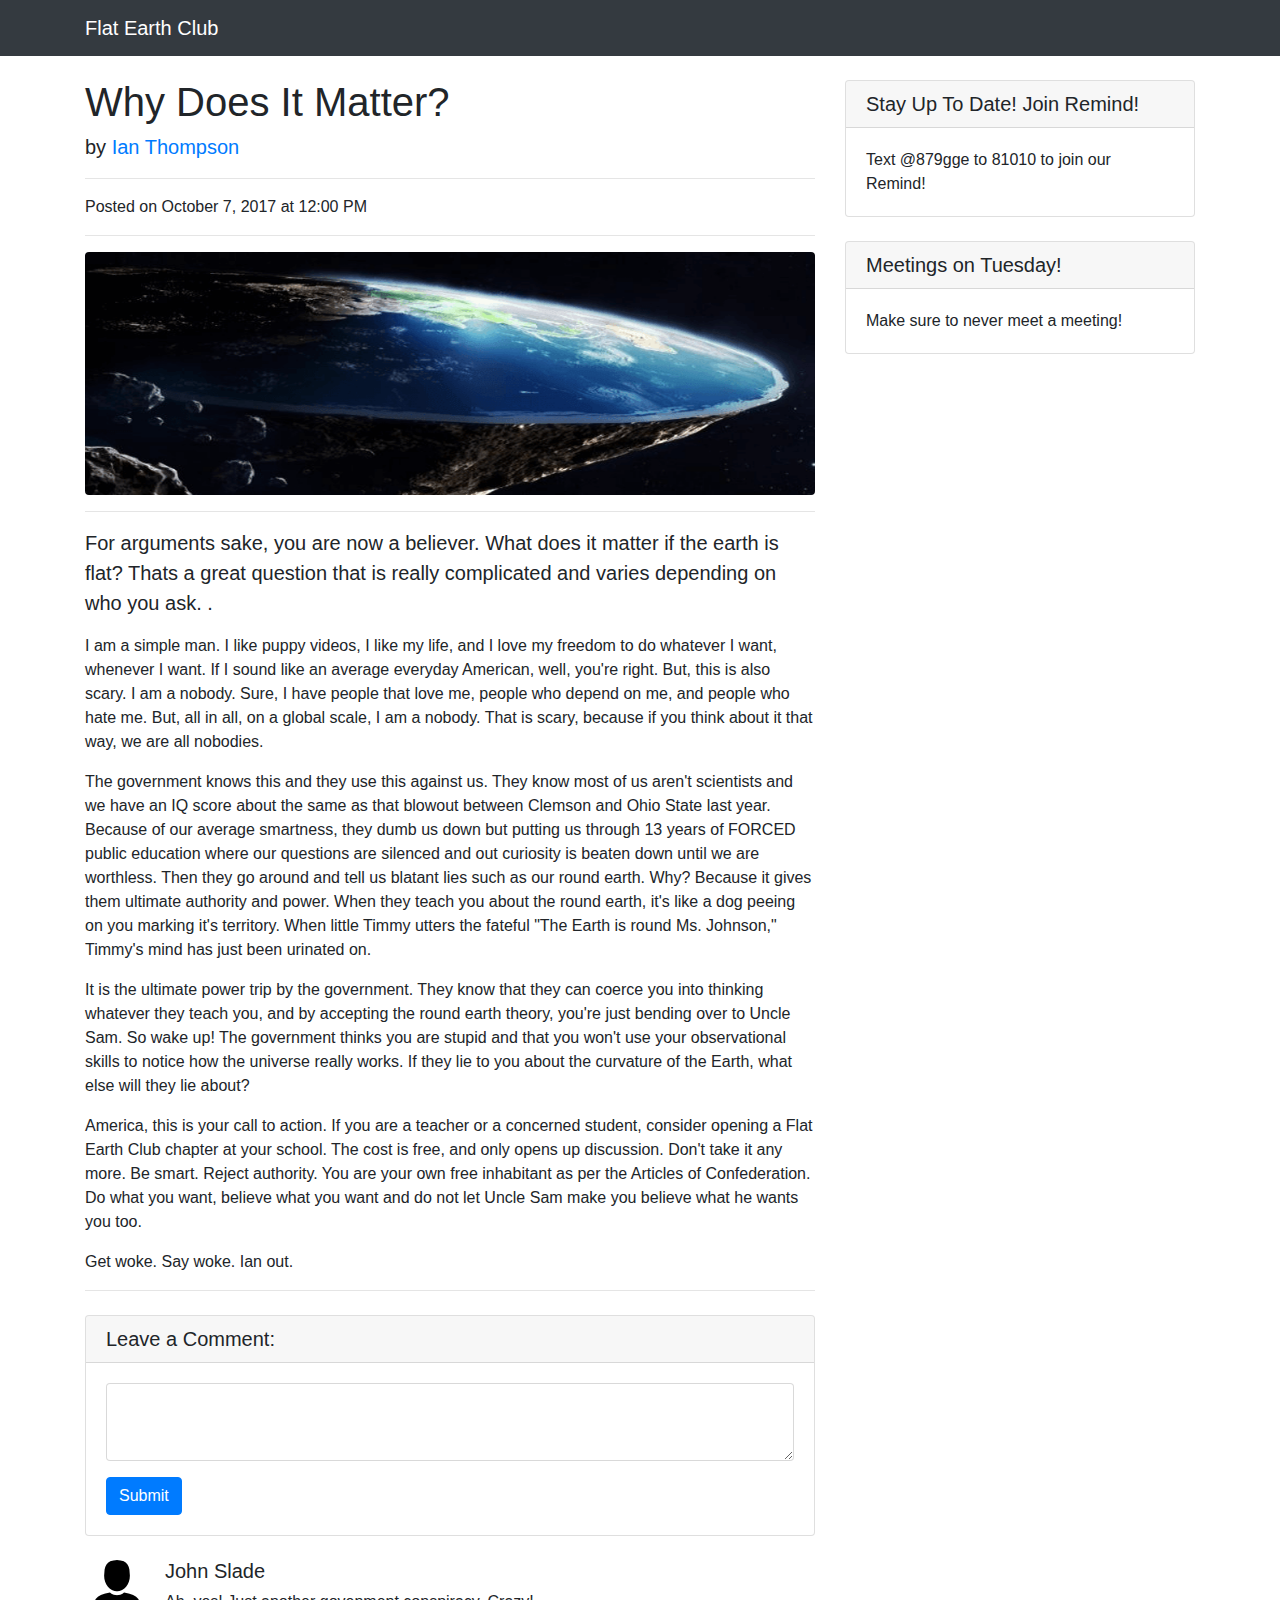
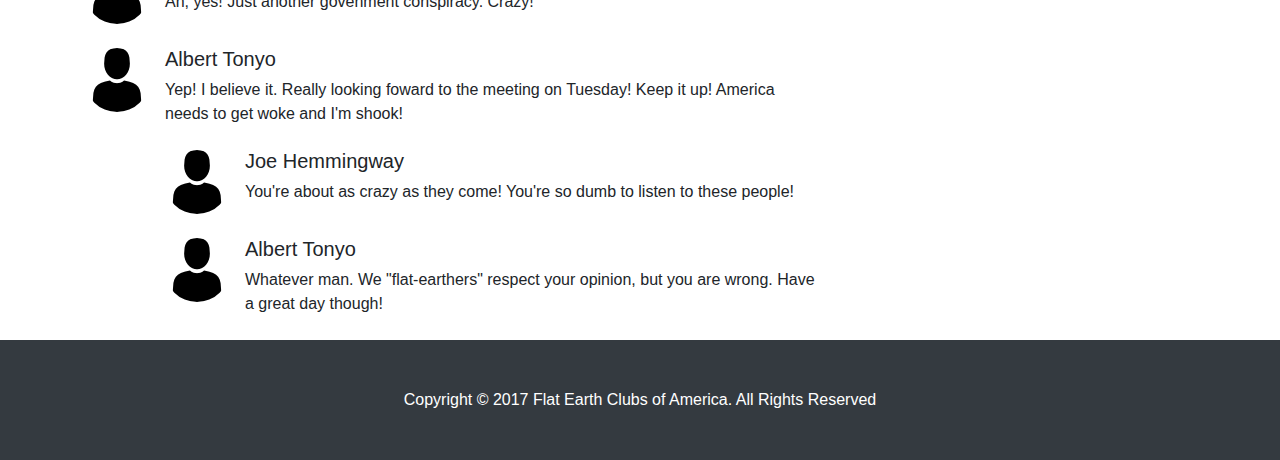
<file: blog/why-does-it-matter.html>
<!DOCTYPE html>
<html lang="en">

  <head>

    <meta charset="utf-8">
    <meta name="viewport" content="width=device-width, initial-scale=1, shrink-to-fit=no">
    <meta name="description" content="">
    <meta name="author" content="">

    <title>Why Does It Matter</title>

    <!-- Bootstrap core CSS -->
    <link href="vendor/bootstrap/css/bootstrap.min.css" rel="stylesheet">

    <!-- Custom styles for this template -->
    <link href="css/blog-post.css" rel="stylesheet">

  </head>

  <body>

    <!-- Navigation -->
    <nav class="navbar navbar-expand-lg navbar-dark bg-dark fixed-top">
      <div class="container">
        <a class="navbar-brand" href="https://flat-earth-club.github.io">Flat Earth Club</a>
        <button class="navbar-toggler" type="button" data-toggle="collapse" data-target="#navbarResponsive" aria-controls="navbarResponsive" aria-expanded="false" aria-label="Toggle navigation">
          <span class="navbar-toggler-icon"></span>
        </button>
        
      </div>
    </nav>

    <!-- Page Content -->
    <div class="container">

      <div class="row">

        <!-- Post Content Column -->
        <div class="col-lg-8">

          <!-- Title -->
          <h1 class="mt-4">Why Does It Matter?</h1>

          <!-- Author -->
          <p class="lead">
            by
            <a href="#">Ian Thompson</a>
          </p>

          <hr>

          <!-- Date/Time -->
          <p>Posted on October 7, 2017 at 12:00 PM</p>

          <hr>

          <!-- Preview Image -->
          <img class="img-fluid rounded" src="img/blog1.png" alt="">

          <hr>

          <!-- Post Content -->
          <p class="lead">For arguments sake, you are now a believer. What does it matter if the earth is flat? Thats a great question that is really complicated and varies depending on who you ask.
.</p>

          <p>I am a simple man. I like puppy videos, I like my life, and I love my freedom to do whatever I want, whenever I want. If I sound like an average everyday American, well, you're right. But, this is also scary. I am a nobody. Sure, I have people that love me, people who depend on me, and people who hate me. But, all in all, on a global scale, I am a nobody. That is scary, because if you think about it that way, we are all nobodies. 
</p>

          <p>The government knows this and they use this against us. They know most of us aren't scientists and we have an IQ score about the same as that blowout between Clemson and Ohio State last year. Because of our average smartness, they dumb us down but putting us through 13 years of FORCED public education where our questions are silenced and out curiosity is beaten down until we are worthless. Then they go around and tell us blatant lies such as our round earth. Why? Because it gives them ultimate authority and power. When they teach you about the round earth, it's like a dog peeing on you marking it's territory. When little Timmy utters the fateful "The Earth is round Ms. Johnson," Timmy's mind has just been urinated on.  
</p>

         

          <p>It is the ultimate power trip by the government. They know that they can coerce you into thinking whatever they teach you, and by accepting the round earth theory, you're just bending over to Uncle Sam. So wake up! The government thinks you are stupid and that you won't use your observational skills to notice how the universe really works. If they lie to you about the curvature of the Earth, what else will they lie about? </p>
            
            <p>America, this is your call to action. If you are a teacher or a concerned student, consider opening a Flat Earth Club chapter at your school. The cost is free, and only opens up discussion. Don't take it any more. Be smart. Reject authority. You are your own free inhabitant as per the Articles of Confederation. Do what you want, believe what you want and do not let Uncle Sam make you believe what he wants you too.</p>
            
            <p>Get woke. Say woke. Ian out.
</p>

          <hr>

            <script>
                 function display_alert()
                 {
                 alert("Thanks for your response! It has been recorded and will be reviewed. If it meets our rules, it will be posted!");
                 }
                 </script>
            
          <!-- Comments Form -->
          <div class="card my-4">
            <h5 class="card-header">Leave a Comment:</h5>
            <div class="card-body">
              <form>
                <div class="form-group">
                  <textarea class="form-control" rows="3"></textarea>
                </div>
                <button type="submit" class="btn btn-primary" onclick="display_alert()">Submit</button>
              </form>
            </div>
          </div>

          <!-- Single Comment -->
          <div class="media mb-4">
            <img class="d-flex mr-3 rounded-circle" src="img/user.png" alt="">
            <div class="media-body">
              <h5 class="mt-0">John Slade</h5>
              Ah, yes! Just another govenment conspiracy. Crazy!
            </div>
          </div>

          <!-- Comment with nested comments -->
          <div class="media mb-4">
            <img class="d-flex mr-3 rounded-circle" src="img/user.png" alt="">
            <div class="media-body">
              <h5 class="mt-0">Albert Tonyo</h5>
              Yep! I believe it. Really looking foward to the meeting on Tuesday! Keep it up! America needs to get woke and I'm shook!

              <div class="media mt-4">
                <img class="d-flex mr-3 rounded-circle" src="img/user.png" alt="">
                <div class="media-body">
                  <h5 class="mt-0">Joe Hemmingway</h5>
                  You're about as crazy as they come! You're so dumb to listen to these people!
                </div>
              </div>

              <div class="media mt-4">
                <img class="d-flex mr-3 rounded-circle" src="img/user.png" alt="">
                <div class="media-body">
                  <h5 class="mt-0">Albert Tonyo</h5>
                  Whatever man. We "flat-earthers" respect your opinion, but you are wrong. Have a great day though!
                </div>
              </div>

            </div>
          </div>

        </div>

        <!-- Sidebar Widgets Column -->
        <div class="col-md-4"> 

          <!-- Side Widget -->
          <div class="card my-4">
            <h5 class="card-header">Stay Up To Date! Join Remind!</h5>
            <div class="card-body">
              Text @879gge to 81010 to join our Remind!
            </div>
          </div>

                    <!-- Side Widget -->
          <div class="card my-4">
            <h5 class="card-header">Meetings on Tuesday!</h5>
            <div class="card-body">
              Make sure to never meet a meeting! 
            </div>
              
          </div>
            
        </div>

      </div>
      <!-- /.row -->

    </div>
    <!-- /.container -->

    <!-- Footer -->
    <footer class="py-5 bg-dark">
      <div class="container">
        <p class="m-0 text-center text-white">Copyright &copy; 2017 Flat Earth Clubs of America. All Rights Reserved</p>
      </div>
      <!-- /.container -->
    </footer>

    <!-- Bootstrap core JavaScript -->
    <script src="vendor/jquery/jquery.min.js"></script>
    <script src="vendor/popper/popper.min.js"></script>
    <script src="vendor/bootstrap/js/bootstrap.min.js"></script>

  </body>

</html>
</file>
<file: color/default.css>
::-moz-selection {
background:#e06d5e;
}
::selection {
background:#e06d5e;
}

.navbar .brand a:hover {
	color:#585858;
}



ul#menu-main > li > a:hover {
	color: #585858;
}


ul#menu-main > li > a:focus,ul#menu-main > li > a:active, ul#menu-main > li > a.selected, ul#menu-main li a.selected:active    {
	color: #585858;
}
#header-wrapper h1 span {
	color:#585858;
}

#header-wrapper input[type=submit] {
	background: #585858 !important;
}

#theme-form input[type=submit] {
	background: #585858 !important;
}

.btn.btn-theme {
	background: #2b2a2a !important;
}

/* blog */
.home-post .post-meta {
	background: #585858;
}

/* com */
.tabbable ul.nav-tabs li.active a,.tabbable ul.nav-tabs li a:hover {
	color: #585858;
}
.accordion .accordion-heading a.active {
	color: #585858;
}

#tweet ul li a {
	color: #585858;
}


/* works */
#filters ul li a:hover h5, #filters ul li a.active h5 {
	background: #585858;
	border-color: #585858;
}

.portfolio .portfolio-overlay {
	background: #585858;
}

/* icon */
i.icon-bgdark:hover {
	background: #26c8aa;
}

i.icon-bgdark.active {
	background: #e06d5e;
}
</file>
<file: css/style.css>
/*
    Theme Name: Maxim
    Theme URL: https://bootstrapmade.com/maxim-free-onepage-bootstrap-theme/
    Author: BootstrapMade.com
    Author URL: https://bootstrapmade.com
*/

/*
===========================
CONTENTS:

01 General
02 Typography
03 Non-semantic
04 Navbar
05 Page sections
06 Footer
07 Icons
08 Buttons
09 Media queries 
===========================
*/
/* Import css */
/* Google font */
@import url('https://fonts.googleapis.com/css?family=Open+Sans:300,400,600,700');
/* bootstrap */
@import url('bootstrap.css');
/* bootstrap responsive */
@import url('bootstrap-responsive.css');
/* prettyPhoto */
@import url('prettyPhoto.css');
/* flexslider */
@import url('flexslider.css');

/* font awesome */
@import url('font-awesome.css');
/* overwrite */
@import url('overwrite.css');
/* animation */
@import url('animate.css');



/* =========================================================
01. General
============================================================ */

div, article, section, header, footer, nav, li {
	position:relative;
}
.group:after {
	display:block;
	height:0;
	clear:both;
	content:".";
	visibility:hidden; /* For clearing */
}
body {
	background:#fff;
	color: #444;
	font-size: 16px;
	font-weight:300;
	font-family:'Open Sans', Arial, sans-serif;
}

body {
    padding-top: 60px; /* 60px to make the container go all the way to the bottom of the topbar */
}

::-moz-selection {
	color:#333;
}
::selection {
	color:#333;
}

/* scroll to top */
.scrollup{
    position:fixed;
	width:32px;
	height:32px;
    bottom:20px;
    right:20px;
}

a.scrollup {
	outline:0;
	text-decoration:none;
}

a.scrollup:hover,a.scrollup:active,a.scrollup:focus {
	opacity:1;
	text-decoration:none;
	-webkit-transition: all 400ms ease-out 0s;	
	   -moz-transition: all 400ms ease-out 0s;
		 -o-transition: all 400ms ease-out 0s;
		    transition: all 400ms ease-out 0s;
}
a.scrollup i:hover {
	text-decoration:none;
}

.blankdivider10 {
	height: 10px;
	display: block;
}

.blankdivider20 {
	height: 20px;
	display: block;
}
.blankdivider30 {
	height: 30px;
	display: block;
}

.row {
	margin-bottom:30px;
}

.row .row{
	margin-bottom:30px;
}

.row.nomargin {
	margin-bottom:0;
}


/*---------- forms ----------*/

input[type=text], input[type=submit], textarea {
	width: 100%;
	padding: 0.5em;
	font-size: 1em;
	margin-bottom: 1.5em;
	box-sizing: border-box;
	-moz-box-sizing: border-box;
	-webkit-box-sizing: border-box;
}
input, button, select, textarea {
	font-family:'Open Sans', Arial, sans-serif;
}
/* =========================================================
02. Typography
============================================================ */

p {
	line-height: 1.6em;
	margin: 0 0 10px 0;
}

blockquote {
	font-size:18px;
	border:none;
	padding:0;
}

blockquote.large {
	font-size:36px;
	font-weight:700;
	line-height:1.1em;
}
blockquote.large:before {
	font-size:64px;
	font-family: FontAwesome;
	content: "\f10d";
	margin-right:20px;
}

blockquote cite 						{ display:block; font-size:12px;}
blockquote cite:before 					{ content:"\2014 \0020"; }
blockquote cite a,
blockquote cite a:visited,
blockquote cite a:visited 				{ color:#555; }

ul, ol {
	font-size: 1em; /* 16px */
	line-height: 1.5; /* 24px */
	margin: 0 0 1.5em 0;
}
body, input, textarea {
}

a {
  color: #454545;
  text-decoration: none;
}

a:hover, a:active {
	text-decoration: underline;
}
h1, h2, h3, h4, h5, h6 {
	font-weight: 400;
	color: #312f2b;
	line-height:1.1em;
	font-family:'Open Sans', Arial, sans-serif;
}
h1 {
	font-size: 36px;
	margin-bottom:20px;
}
h2 {
	font-size: 30px;
	margin-bottom:20px;
}
h3 {
	font-size: 26px;
	margin-bottom:20px;
}
h4 {
	font-size: 22px;
	margin-bottom:20px;
}
h5 {
	font-size: 18px;
	margin-bottom:15px;
}
h6 {
	font-size: 16px;
	margin-bottom:10px;
}
strong {
	font-weight:700;
	font-family: 'Open Sans', sans-serif;
}
small {
	font-size: 0.75em; /* 12px */
	line-height: 2; /* 24px */
	margin-top: 2em;
	margin-bottom: 0em;
}
em {
	font-style: normal;
	font-family: 'Open Sans';
}
.muted {
	color: #A5A5A2;
}
.impressed {
	text-shadow:
 -1px -1px 0 rgba(0, 0, 0, 0.5), /* shadow */  1px 1px 0 rgba(255, 255, 255, 0.9); /* highlight */
}

h2.pagetitle {
	color:#fff;
	font-size:46px;
}

/* =========================================================
03. Misc
============================================================ */

.hide-text {
	text-indent: 100%;
	white-space: nowrap;
	overflow: hidden;
	font-size: 1em;
}
.alignright {
	text-align: right;
}
.alignleft {
	text-align: left;
}
.aligncenter {
	text-align: center;
}
.medium {
	font-weight: normal;
}

/* =========================================================
04. Navigation
============================================================ */

.navbar-fixed-top .container {
/* Uncomment to make nav expand full width */
 /*	width: auto; */
}
.navbar .brand {
	margin-left:0;
	padding: 0;
	margin-top: 1.05em;
}
.navbar .brand a {
	padding: 0;
	color: #fff;
	font-size: 1.5em;
	margin-left: 0;
	font-weight: 400;
	text-transform:uppercase;
}
.navbar .brand a:hover {
	text-decoration: none;
 transition: color .15s linear;
 -webkit-transition: color .15s linear;
 -moz-transition: color .15s linear;
}
.navbar .brand a:focus {
	outline: none;
}
.navbar-inner {
	min-height: 4.75em;
}
.navbar-inverse .navbar-inner {
	background-repeat: repeat;
	background-color: #0b333f;
}
.navbar-wrapper {
	overflow:hidden;
}
#menu-main {
	margin-top: 1.125em;
}
ul#menu-main > li > a {
	font-weight: 600;
	color: #fff;
	font-size:14px;
	text-transform:uppercase;
}
ul#menu-main > li > a:hover {
	padding: 9px 15px;
	border-radius: 3px;
	-webkit-border-radius: 3px;
	-moz-border-radius: 3px;
}
ul#menu-main > li > a:focus {
	outline:0;
}

.navbar-inverse .brand, .navbar-inverse .nav > li > a {
	text-shadow: none;
}


/* =========================================================
05. Page sections
============================================================ */

/* === section header === */

#header-wrapper {
	width: 100%;
	min-height: 600px;
	margin-top: -60px;
	padding-top:160px;
	text-align:center;
}


#header-wrapper h1 {
	color: #FFFFFF;
	font-size: 4em;
	font-weight: 400;
	margin: 1em 0;
}
#header-wrapper h2 {
	color: #fff;
	font-family: 'Open Sans', sans serif;
	font-size: 2em;
	font-weight: normal;
	margin: 0.5em 0;
	text-shadow: 1px 1px 1px #333333;
}

header .logo {
	text-align:center;
	margin-bottom:30px;
}

/* --- Header slider --- */
#header-wrapper.header-slider {
	background: #444 url(../img/bg/bg-1.jpg) no-repeat center center fixed;
	-webkit-background-size: cover;
	-moz-background-size: cover;
	-o-background-size: cover;
	background-size: cover;
}

#main-flexslider ul.slides li p {
	font-size: 72px;
	text-transform: uppercase;
	position: relative;
	margin-bottom: 0px;
	text-align: center;
	line-height: 1;
	color:#fff;
}
#main-flexslider.flexslider {
		margin:0;
		background:none;
		border:none;
	-webkit-border-radius: 0;
	-moz-border-radius: 0;
	-o-border-radius: 0;
	border-radius: 0;
	box-shadow: none;
	-webkit-box-shadow: none;
	-moz-box-shadow: none;
	-o-box-shadow: none;
}



/* --- Header subscribe form --- */

#header-wrapper input[type=text] {
	background: rgba(227, 231, 228, 1);
	font-family: 'Open Sans', sans serif;
	font-size: 1.3125em;
	border: 0;
	text-align: center;
	vertical-align: middle;
	margin-bottom:0 !important;
}
#header-wrapper input[type=text]:focus {
	background: #43413e;
	color: #eff1ef;
	transition: background 0.25 ease-in;
	-moz-transition: background 0.25 ease-in;
	-webkit-transition: background 0.25 ease-in;
}
#header-wrapper input[type=text] {
	height: 2.9em;
	width:50%;
}
#header-wrapper input[type=submit] {
	color: #fff;
	width: 185px;
	height: 2.9em;
	font-size: 1.3125em; /* 21px */
	padding:0.5em;
	letter-spacing: 0.05em;
	margin: 0;
	border: 0;
	text-transform: none;
	border-radius: 3px;
	-moz-border-radius: 3px;
	-webkit-border-radius: 3px;
}
#header-wrapper input[type=submit]:hover, #header-wrapper input[type=submit]:active {
	background: #43413e !important;
}


section.section {
	padding: 100px 0 80px;
}
section.section h4 {
	text-align: center;
	margin-bottom: 40px;
	font-size: 46px;
	font-weight: 700;
	letter-spacing: -1px;
}
section.inner {
	padding: 50px 0 50px;
}



.section.orange h4 ,.section.green h4{
	color: #fcfcfc;
}
.section.orange p,.section.green p {
	color: #f7f7f7;
}


/* === section spacer === */

section.spacer {
	padding:90px 0 70px;
	color:#fcfcfc;
}

.spacer.green,.section.green {
	background:#585858;
}

.spacer.green,.section.green h4 {
	color:#fff;
}

.spacer.yellow,.section.yellow  {
	background:#ffe873;
}
.spacer.orange,.section.orange {
	background:#585858;
}

section.spacer.bg2 {
	background: url(../img/bg/bg-2.jpg) 50% 0 no-repeat fixed;
	width:100%;
	height:auto;
	margin:0;	
}

section.spacer.bg3 {
	background: url(../img/bg/bg-3.jpg) 50% 0 no-repeat fixed;
	width:100%;
	height:auto;
	margin:0;	
}

section.spacer blockquote.large:before {
	color:#eee;
	opacity:0.6;
}

section.spacer blockquote cite {
	color:#ECECEC;
}



/* === section works === */

#works h4 {
	margin-bottom:20px;
}

#portfolio {
	padding-bottom: 0;
}
/* === portfolio filter === */

#filters {
	margin-bottom: 0px;
	text-align: center;
	display: block;
	float: none;
	z-index: 2;
	position: relative;
}
#filters ul {
	margin: 0 0 20px;
	list-style: none;
	padding: 0;
}
#filters ul li {
	display: inline-block;
}
#filters ul li a {
	display: block;
	float: left;
	padding: 2px 5px;
	color: inherit;
	margin-right: 5px;
	margin-bottom: 5px;
	font-weight: 600;
}
#filters ul li a:hover,#filters ul li a:focus {
	text-decoration:none;
	outline:0;
}
#filters ul li a h5 {
	font-size: 14px;
	padding: 5px 10px 5px;
	border: 2px solid #f2f2f2;
}

#filters ul li a:hover h5, #filters ul li a.active h5 {
	color:#fcfcfc;
}




/* === portfolio wrap - grid === */
#portfolio-wrap {
	position: relative;
	padding: 0;
	width: 100.1%;
	margin: 0 auto;
	display: block;
}
#portfolio-wrap .grid {
	margin: 0;
	overflow: hidden;
	line-height: 0;
	width: 20%;
	border:0;
	padding: 0;
}
.portfolio-item.current {
	z-index: 101;
}
.portfolio-item {
	padding: 0;
	position: relative;
	overflow: hidden;
}
.portfolio-item .portfolio-image {
	overflow: hidden;
	display: block;
	position: relative;
}
.portfolio-item .portfolio-image img {
	width: 100%;
	height: auto;
}
.portfolio .portfolio-overlay {
	width: 100%;
	height: 100%;
	top: 0;
	left: 0;
	position: absolute;
	display: block;
	z-index: 4;
	opacity: 0;
	-moz-opacity: 0;
	filter: alpha(opacity=0);
	-webkit-transition: all 0.3s ease-in-out;
	-moz-transition: all 0.3s ease-in-out;
	-o-transition: all 0.3s ease-in-out;
	-ms-transition: all 0.3s ease-in-out;
	transition: all 0.3s ease-in-out;
}
.portfolio > a, .portfolio > a:hover {
	color: #ffffff;
}
.portfolio-item .portfolio > a:hover > .portfolio-overlay {
	opacity: 1;
	-moz-opacity: 1;
	filter: alpha(opacity=100);
}
.portfolio > a img {
	-webkit-transition: all 0.3s ease-in-out;
	-moz-transition: all 0.3s ease-in-out;
	-o-transition: all 0.3s ease-in-out;
	-ms-transition: all 0.3s ease-in-out;
	transition: all 0.3s ease-in-out;
}
.portfolio > a:hover img {
	-webkit-transition: all 0.3s ease-in-out;
	-moz-transition: all 0.3s ease-in-out;
	-o-transition: all 0.3s ease-in-out;
	-ms-transition: all 0.3s ease-in-out;
	transition: all 0.3s ease-in-out;
}
.portfolio .thumb-info {
	position: absolute;
	width: 100%;
	height: 100%;
	opacity: 0;
	-moz-opacity: 0;
	filter: alpha(opacity=0);
	-webkit-transition: all 0.3s ease-in-out;
	-moz-transition: all 0.3s ease-in-out;
	-o-transition: all 0.3s ease-in-out;
	-ms-transition: all 0.3s ease-in-out;
	transition: all 0.3s ease-in-out;
}
.portfolio a:hover .portfolio-overlay .thumb-info {
	opacity: 1;
	-moz-opacity: 1;
	filter: alpha(opacity=100);
}
.portfolio-overlay .thumb-info i {
	top: 50%;
}
.portfolio-overlay .thumb-info h5 {
	top: 20%;
	font-size: 18px;
}
.portfolio-overlay .thumb-info p {
	top: 50%;
	font-size: 13px;
}
.portfolio-overlay .thumb-info h5 {
	color: #ffffff;
	width: 100%;
	position: absolute;
	text-align: center;
}
.portfolio-overlay .thumb-info p {
	color: #ffffff;
	width: 100%;
	position: absolute;
	text-align: center;
	font-weight: bold;
}
.portfolio-overlay .thumb-info i {
	color: #ffffff;
	width: 100%;
	position: absolute;
	text-align: center;
	display: block;
}
/* === Isotope CSS3 transitions === */

.isotope, .isotope .isotope-item {
	-webkit-transition-duration: 0.8s;
	-moz-transition-duration: 0.8s;
	-ms-transition-duration: 0.8s;
	-o-transition-duration: 0.8s;
	transition-duration: 0.8s;
}
.isotope {
	-webkit-transition-property: height, width;
	-moz-transition-property: height, width;
	-ms-transition-property: height, width;
	-o-transition-property: height, width;
	transition-property: height, width;
}
.isotope .isotope-item {
	-webkit-transition-property: -webkit-transform, opacity;
	-moz-transition-property: -moz-transform, opacity;
	-ms-transition-property: -ms-transform, opacity;
	-o-transition-property: -o-transform, opacity;
	transition-property: transform, opacity;
}
/**** disabling Isotope CSS3 transitions ****/

.isotope.no-transition, .isotope.no-transition .isotope-item, .isotope .isotope-item.no-transition {
	-webkit-transition-duration: 0s;
	-moz-transition-duration: 0s;
	-ms-transition-duration: 0s;
	-o-transition-duration: 0s;
	transition-duration: 0s;
}


/* === section services === */

section#services h2 {
	font-size: 22px;
	margin-bottom: 15px;
	margin-top: 10px;
	text-align:center;
}
section#services p {
	margin:10px;
}


section#services .service-box {
	text-align: center;
	padding: 20px;
	-webkit-transition: all 0.3s ease-in-out;
	-moz-transition: all 0.3s ease-in-out;
	-o-transition: all 0.3s ease-in-out;
	-ms-transition: all 0.3s ease-in-out;
	transition: all 0.3s ease-in-out;
}
section#services .span3:hover {
	background:#e3e3e3;
}

section#services .service-box h2 {
	color: #f7f7f7;
	font-weight: 700;
}

section#services.section.orange .service-box:hover {
	background:#585858;
}


/* === section blog === */

section#blog {
	background: #f2f2f2;
}

.home-post {
	background:#fff;
	
}

.home-post:hover {
	box-shadow: 0 0 16px rgba(0, 0, 0, 0.3);
	-moz-box-shadow: 0 0 16px rgba(0, 0, 0, 0.3);
	-webkit-box-shadow: 0 0 16px rgba(0, 0, 0, 0.3);
	-webkit-transition: all 0.4s ease-in-out;
	-moz-transition: all 0.4s ease-in-out;
	-o-transition: all 0.4s ease-in-out;
	-ms-transition: all 0.4s ease-in-out;
	transition: all 0.4s ease-in-out;
}


.home-post .entry-content {
	padding:20px;
}
.home-post .entry-content h5 a {
	font-size:22px;
}
.home-post .entry-content h5 a:hover {
	color:#312f2b;
	text-decoration:none;
}
.home-post .entry-content a.more {
	font-size:13px;
}
.home-post .post-meta {
	padding:20px;
	overflow:hidden;
	color:#fcfcfc;
}
.home-post .post-meta i {
	float:left;
	margin-right:20px;
}
.home-post .post-meta span {
	margin-top:10px;
}
.home-post .post-meta span.date {
	font-weight:700;
	font-size:13px;
	float:left;
}
.home-post .post-meta span.tags {
	font-weight:700;
	font-size:13px;
	float:right;
	color:#ddd;
}
.home-post .post-meta span.tags a {
	color:#fcfcfc;
}



/* === section about === */

section#about {
	background:#f2f2f2;
}

.people {
	text-align:center;
}

.people h3 {
	margin-bottom:10px;
	font-weight:700;
	letter-spacing:-1px;
}

.team-thumb {
	margin-top: 26px;
	text-align:center;
}

/* (spacer) latest tweet */
#tweet{
	text-align:center;
	margin:20px 0 0;
	font-size:20px;
	color:#fff;
}

#tweet ul{
	float:left;
	width:100%;
	text-align:center;
	list-style:none;
	margin:0;
	padding:0;
}

#tweet ul li{
	display: inline-block;
	list-style:none;
	margin:0 0 20px;
	padding:0 0 0 34px;
	font-size:20px;
	line-height:1.5em;
}

#tweet ul li:before {
	font-family: 'FontAwesome';
	speak: none;
	font-style: normal;
	font-weight: normal;
	font-variant: normal;
	text-transform: none;
	line-height: 1;
	-webkit-font-smoothing: antialiased;
	content: "\f099";
	margin-right:20px;
}

/* === Contact section === */


/* Contact Form */

.validation {
    color: red;
    display:none;
    margin: 0 0 20px;
    font-weight:400;
    font-size:13px;
}

#sendmessage {
    color: #2b2b2b;
    border:1px solid green;
    display:none;
    text-align:center;
    padding:15px;
    font-weight:600;
    margin-bottom:15px;
    background: #fff;
}

#errormessage {
    color: red;
    display:none;
    border:1px solid red;
    text-align:center;
    padding:15px;
    font-weight:600;
    margin-bottom:15px;
    background: #fff;
}

#sendmessage.show, #errormessage.show, .show {
	display:block;
}

#contact-form {
	position: relative;
	z-index: 999;
}

#contact-form input[type=text], .contactForm textarea {
	background: rgba(227, 231, 228, 1);
	font-family: 'Open Sans', sans serif;
	border: 0;
	font-size:16px;
	text-align: left;
	vertical-align: middle;
}

.contactForm textarea {
	height: 156px;
}

#contact-form input[type=text]:focus, .contactForm textarea:focus {
	background: #fff;
	color: #555;
	box-shadow: none;
	-moz-box-shadow: none;
	-webkit-box-shadow: none;
	transition: background 0.25 ease-in;
	-moz-transition: background 0.25 ease-in;
	-webkit-transition: background 0.25 ease-in;
}
#contact-form input[type=text] {
	height: 60px;
	margin-bottom:30px;
}
#contact-form input[type=submit] {
	color: #fff;
	width: 185px;
	height: 60px;
	text-shadow: none;
	font-size: 16px;
	padding:0.5em;
	letter-spacing: 0.05em;
	margin: 0 0 20px 0;
	display: block;
	border: 0;
	text-transform: none;
	border-radius: 3px;
	-moz-border-radius: 3px;
	-webkit-border-radius: 3px;
	box-shadow: none;
	-moz-box-shadow: none;
	-webkit-box-shadow: none;
}
#contact-form input[type=submit]:hover, #contact-form input[type=submit]:active {
	background: #43413e !important;
}
#contact-form textarea {
	padding-top: 1em;
}
div.cform-response-output {
	max-width: 60%;
	text-align: center;
	margin-left: 40% !important;
	margin-top: 0.5em !important;
	padding: 0.5em !important;
	border-radius: 4px;
	-moz-border-radius: 4px;
	-webkit-border-radius: 4px;
}
.cform-not-valid-tip {
	color: #888;
	border: 1px dotted #ad3729 !important;
	width: 100% !important;
	left: 0 !important;
	padding: 0.5em !important;
	font-family: 'Open Sans', sans-serif;
	box-sizing: border-box;
	-moz-box-sizing: border-box;
	-webkit-box-sizing: border-box;
	border-radius: 4px;
	-moz-border-radius: 4px;
	-webkit-border-radius: 4px;
}



/* =========================================================
06. Footer
============================================================ */

footer {
	background: #2b2b2b;
	text-align: center;
	color: #ddd;
	padding:50px 0 50px;
}

footer a {
    color: #ddd;
}

footer a:hover {
    color: #fff;
}

footer ul.social-networks {
	list-style:none;
}

footer ul.social-networks li {
	display:inline;
}

footer ul.social-networks li i {
	display:inline-block;
}

footer ul.social-networks li a {
	color: #5e5e5e;
	margin: 0 5px;
}

footer ul.social-networks li a:hover {
	text-decoration:none;
	-webkit-transition: all 0.4s ease-in-out;
	-moz-transition: all 0.4s ease-in-out;
	-o-transition: all 0.4s ease-in-out;
	-ms-transition: all 0.4s ease-in-out;
	transition: all 0.4s ease-in-out;
}

footer ul.social-networks li i.icon-bgdark {
	background:#414141;
	color: #656565;
}


footer ul.social-networks li a i.icon-instagram:hover {
	background: #ba7b3d;
	color: #fff;
}

footer ul.social-networks li a i.icon-twitter:hover {
	background: #5ad2eb;
	color: #fff;
}
footer ul.social-networks li a i.icon-dribbble:hover {
	background: #f57b71;
	color: #fff;
}
footer ul.social-networks li a i.icon-pinterest:hover {
	background: #d84848;
	color: #fff;
}




/* =========================================================
07. Icons
============================================================ */

/* bg */
i.icon-bglight {
	color: #444;
	background: #f7f7f7;
}
i.icon-bglight.active {
	color: #fff;
}

i.icon-bglight.active:hover{
	color: #444;
	background: #f7f7f7;
}

i.icon-bgdark {
	color: #f7f7f7;
	background: #333;
}
i.icon-bgdark:hover {
	color: #fff;
}
i.icon-bgdark.active:hover {
	color: #f7f7f7;
	background: #333;
}

/* square */
i.icon-square {
	display: inline-block;
	text-align: center;
	width: 24px !important;
	height: 24px !important;
	line-height: 24px !important;
}
i.icon-square.icon-2x{
	width: 48px !important;
	height: 48px !important;
	line-height: 48px !important;
}
i.icon-square.icon-3x{
	width: 72px !important;
	height: 72px !important;
	line-height: 72px !important;
}
i.icon-square.icon-4x{
	width: 96px !important;
	height: 96px !important;
	line-height: 96px !important;
}
i.icon-square.icon-5x{
	width: 120px !important;
	height: 120px !important;
	line-height: 120px !important;
}

/* rounded */
i.icon-rounded {
	display: inline-block;
	border-radius: 6px !important;
	-moz-border-radius: 6px !important;
	-webkit-border-radius: 6px !important;
	-o-border-radius: 6px !important;
	-ms-border-radius: 6px !important;
	text-align: center;
	width: 24px !important;
	height: 24px !important;
	line-height: 24px !important;
}

.icon-rounded.icon-2x{
	width: 48px !important;
	height: 48px !important;
	line-height: 48px !important;
}
.icon-rounded.icon-3x{
	width: 72px !important;
	height: 72px !important;
	line-height: 72px !important;
	border-radius: 8px !important;
	-moz-border-radius: 8px !important;
	-webkit-border-radius: 8px !important;
	-o-border-radius: 8px !important;
	-ms-border-radius: 8px !important;
}
.icon-rounded.icon-4x{
	width: 96px !important;
	height: 96px !important;
	line-height: 96px !important;
	border-radius: 10px !important;
	-moz-border-radius: 10px !important;
	-webkit-border-radius: 10px !important;
	-o-border-radius: 10px !important;
	-ms-border-radius: 10px !important;
}
.icon-rounded.icon-5x{
	width: 120px !important;
	height: 120px !important;
	line-height: 120px !important;
	border-radius: 12px !important;
	-moz-border-radius: 12px !important;
	-webkit-border-radius: 12px !important;
	-o-border-radius: 12px !important;
	-ms-border-radius: 12px !important;
}


/* circled */
i.icon-circled {
	display: inline-block;
	border-radius: 1000px !important;
	-moz-border-radius: 1000px !important;
	-webkit-border-radius: 1000px !important;
	-o-border-radius: 1000px !important;
	-ms-border-radius: 1000px !important;
	text-align: center;
	width: 24px !important;
	height: 24px !important;
	line-height: 24px !important;
}

.icon-circled.icon-2x{
	width: 48px !important;
	height: 48px !important;
	line-height: 48px !important;
}
.icon-circled.icon-3x{
	width: 72px !important;
	height: 72px !important;
	line-height: 72px !important;
}
.icon-circled.icon-4x{
	width: 96px !important;
	height: 96px !important;
	line-height: 96px !important;
}
.icon-circled.icon-5x{
	width: 120px !important;
	height: 120px !important;
	line-height: 120px !important;
}

i.icon-white {
	color:#fff;
}


/* more icon sizes for font-awesome icons */

.icon-6x {
  font-size: 6em;
}
.icon-6x.icon-border {
  border-width: 6px;
  -webkit-border-radius: 8px;
  -moz-border-radius: 8px;
  border-radius: 8px;
}

.icon-7x {
  font-size: 7em;
}
.icon-6x.icon-border {
  border-width: 6px;
  -webkit-border-radius: 8px;
  -moz-border-radius: 8px;
  border-radius: 8px;
}

.icon-8x {
  font-size: 8em;
}
.icon-6x.icon-border {
  border-width: 6px;
  -webkit-border-radius: 8px;
  -moz-border-radius: 8px;
  border-radius: 8px;
}

.icon-9x {
  font-size: 9em;
}
.icon-6x.icon-border {
  border-width: 6px;
  -webkit-border-radius: 8px;
  -moz-border-radius: 8px;
  border-radius: 8px;
}
.icon-10x {
  font-size: 10em;
}
.icon-6x.icon-border {
  border-width: 6px;
  -webkit-border-radius: 8px;
  -moz-border-radius: 8px;
  border-radius: 8px;
}



/* =========================================================
08. Buttons
============================================================ */
 
.btn {
	color: #fff;
	text-shadow: none;
	font-size: 16px;
	padding: 11px 19px;
	letter-spacing: 0.05em;
	border: 0;
	text-transform: none;
	border-radius: 3px;
	-moz-border-radius: 3px;
	-webkit-border-radius: 3px;
	box-shadow: none;
	-moz-box-shadow: none;
	-webkit-box-shadow: none;
  background-color: #545454;
  border-color: none;
  *background-color: #545454;
  background-image: none;
  /* Darken IE7 buttons by default so they stand out more given they won't have borders */
  filter: none;
  border: none;
  *border: 0;
  border-bottom-color: none;
}
.btn:link, .btn:visited {
	color: #fff;
}
.btn:hover {
	background: #333 !important;
}
.btn:hover,
.btn:focus,
.btn:active,
.btn.active,
.btn.disabled,
.btn[disabled] {
  color: #fff;
  background-color: #333;
  *background-color: #333;
}


.btn.btn-theme:hover {
	background: #333 !important;
}

/* size */
.btn-large {
  padding: 18px 25px;
  font-size: 24px;
  -webkit-border-radius: 0;
  -moz-border-radius: 0;
  border-radius: 0;
}

.btn-large [class^="icon-"],
.btn-large [class*=" icon-"] {
  margin-top: 4px;
}

.btn-small {
  padding: 6px 13px;
  font-size: 11.9px;
  -webkit-border-radius: 0;
  -moz-border-radius: 0;
  border-radius: 0;
}

.btn-small [class^="icon-"],
.btn-small [class*=" icon-"] {
  margin-top: 0;
}

.btn-mini [class^="icon-"],
.btn-mini [class*=" icon-"] {
  margin-top: -1px;
}

.btn-mini {
  padding: 0 6px;
  font-size: 10.5px;
  -webkit-border-radius: 0;
  -moz-border-radius: 0;
  border-radius: 0;
}

/* end size */

.btn-primary {
  color: #ffffff;
  text-shadow: none;
  background-color: #09828c;
  *background-color: #09828c;
  background-image: none;
  border-color: none;
  filter:none;
}

.btn-primary:hover,
.btn-primary:focus,
.btn-primary:active,
.btn-primary.active,
.btn-primary.disabled,
.btn-primary[disabled] {
  color: #ffffff;
  background: #065158;
  *background-color: #065158;
}

.btn-primary:active,
.btn-primary.active {
  background-color: #065158 \9;
}

.btn-warning {
  color: #ffffff;
  text-shadow: none;
  background-color: #ffe873;
  *background-color: #ffe873;
  background-image: none;
  border-color: none;
  filter:none;
}

.btn-warning:hover,
.btn-warning:focus,
.btn-warning:active,
.btn-warning.active,
.btn-warning.disabled,
.btn-warning[disabled] {
  color: #ffffff;
  background: #b88f22;
  *background: #b88f22;
}

.btn-warning:active,
.btn-warning.active {
  background: #b88f22 \9;
}


.btn-danger {
  color: #ffffff;
  text-shadow: none;
  background-color: #f36f36;
  *background-color: #f36f36;
  background-image: none;
  border-color: none;
  filter:none;
}

.btn-danger:hover,
.btn-danger:focus,
.btn-danger:active,
.btn-danger.active,
.btn-danger.disabled,
.btn-danger[disabled] {
  color: #ffffff;
  background: #db5f58;
  *background: #db5f58;
}

.btn-danger:active,
.btn-danger.active {
  background: #db5f58 \9;
}

.btn-success {
  color: #ffffff;
  text-shadow: none;
  background-color: #1bac91;
  *background-color: #1bac91;
  background-image: none;
  border-color: none;
  filter:none;
}

.btn-success:hover,
.btn-success:focus,
.btn-success:active,
.btn-success.active,
.btn-success.disabled,
.btn-success[disabled] {
  color: #ffffff;
  background: #2b2b2b;
  *background: #2b2b2b;
}

.btn-success:active,
.btn-success.active {
  background: #2b2b2b \9;
}

.btn-info {
  color: #ffffff;
  text-shadow: none;
  background-color: #2b2b2b;
  *background-color: #2b2b2b;
  background-image: none;
  border-color: none;
  filter:none;
}

.btn-info:hover,
.btn-info:focus,
.btn-info:active,
.btn-info.active,
.btn-info.disabled,
.btn-info[disabled] {
  color: #ffffff;
  background: #6a9ad0;
  *background: #6a9ad0;
}

.btn-info:active,
.btn-info.active {
  background: #6a9ad0 \9;
}

.btn-inverse {
  color: #ffffff;
  text-shadow: none;
  background-color: #3c3c3c;
  *background-color: #3c3c3c;
  background-image: none;
  border-color: none;
  filter:none;
}

.btn-inverse:hover,
.btn-inverse:focus,
.btn-inverse:active,
.btn-inverse.active,
.btn-inverse.disabled,
.btn-inverse[disabled] {
  color: #ffffff;
  background: #2b2a2a;
  *background: #2b2a2a;
}

.btn-inverse:active,
.btn-inverse.active {
  background: #2b2a2a \9;
}


/* button flat */
.btn-flat {
  -webkit-border-radius: 0;
  -moz-border-radius: 0;
  border-radius: 0;
}

/* button rounded */
.btn-rounded {
  -webkit-border-radius: 20px;
  -moz-border-radius: 20px;
  border-radius: 20px;
}
.btn-large.btn-rounded {
  -webkit-border-radius: 28px;
  -moz-border-radius: 28px;
  border-radius: 28px;
}


.navbar-inverse .btn-navbar {
	width: auto;
	height: auto;
}

/* =========================================================
09. Media queries
============================================================ */


 @media (min-width: 768px) and (max-width: 979px) {
	body {
		padding-left:0 ;
		padding-right:0;
		padding:0;
	}
	
	.navbar-inner {
	 padding-right: 20px;
	 padding-left: 20px;	
	}
	
	.navbar-inner h1.brand {
		margin-left:20px;
	}
	
	.navbar-inner .btn-navbar {
		margin:20px 20px 0;
	}
	
	.container {
	 padding-right: 20px;
	 padding-left: 20px;
	}	
	.navbar-inverse .navbar-inner {
		padding:0 0 30px;
	}
	
	.nav-collapse {
		text-align:center;
		width:100%;
	}

}

@media (max-width: 767px) {
	body {
		padding-left:0 ;
		padding-right:0;
		padding:0;
	}
	.navbar-inner {
	 padding-right: 20px;
	 padding-left: 20px;	
	}
	
	.navbar-inner h1.brand {
		margin-left:20px;
	}
	
	.navbar-inner .btn-navbar {
		margin:20px 20px 0;
	}
	
	.container {
	 padding-right: 20px;
	 padding-left: 20px;
	}	
	.navbar-inverse .navbar-inner {
		padding:0 20px 30px;
	}
	
	.nav-collapse {
		text-align:center;
		width:100%;
	}
	#portfolio-wrap .grid {
		width: 25%;
	}
}
    
    /* Smaller screens ----------- */
@media (max-width : 480px) {
	#header-wrapper {
		padding-top:80px;
	}

	#team .team-thumb {
		 margin-right: auto;
		 margin-left: auto;
		 width: 150px;
		 display: block;
		 text-align:center;
	}

	#portfolio-wrap .grid {
		width: 50%;
	}

}
    
    /* Smartphones (portrait and landscape) ----------- */
@media only screen  and (min-device-width : 320px)  and (max-device-width : 480px) {

 section.section {
 padding: 1em 0;
}

 #works .container {
 top: 0 !important;
}

.max-img {
 width: 100%;
}
 .max-img {
 margin-right: auto;
 margin-left: auto;
 display: block;
}

 section#services h2 {
 margin-bottom: 0.25em;
}
 section#services h2, section#services ul {
 text-align: center;
}
		

/* team */
		
#team .team-thumb {
 margin-right: auto;
 margin-left: auto;
 width: 150px;
 display: block;
 text-align:center
}
 .job-position: {
 margin-bottom: 1.5em;
}
 .navbar-fixed-top, .navbar-fixed-bottom, .navbar-static-top {
 margin-left: auto;
 margin-right: auto;
}
		
/* Contact Form */
	#contact-form {
		overflow: hidden;
	}
	#contact-form input[type=submit] {
		width: 100%;
	}
}
</file>
<file: blog/css/blog-post.css>
/*!
 * Start Bootstrap - Blog Post (http://startbootstrap.com/template-overviews/blog-post)
 * Copyright 2013-2017 Start Bootstrap
 * Licensed under MIT (https://github.com/BlackrockDigital/startbootstrap-blog-post/blob/master/LICENSE)
 */

body {
    padding-top: 54px;
}

@media (min-width: 992px) {
    body {
        padding-top: 56px;
    }
}
</file>
